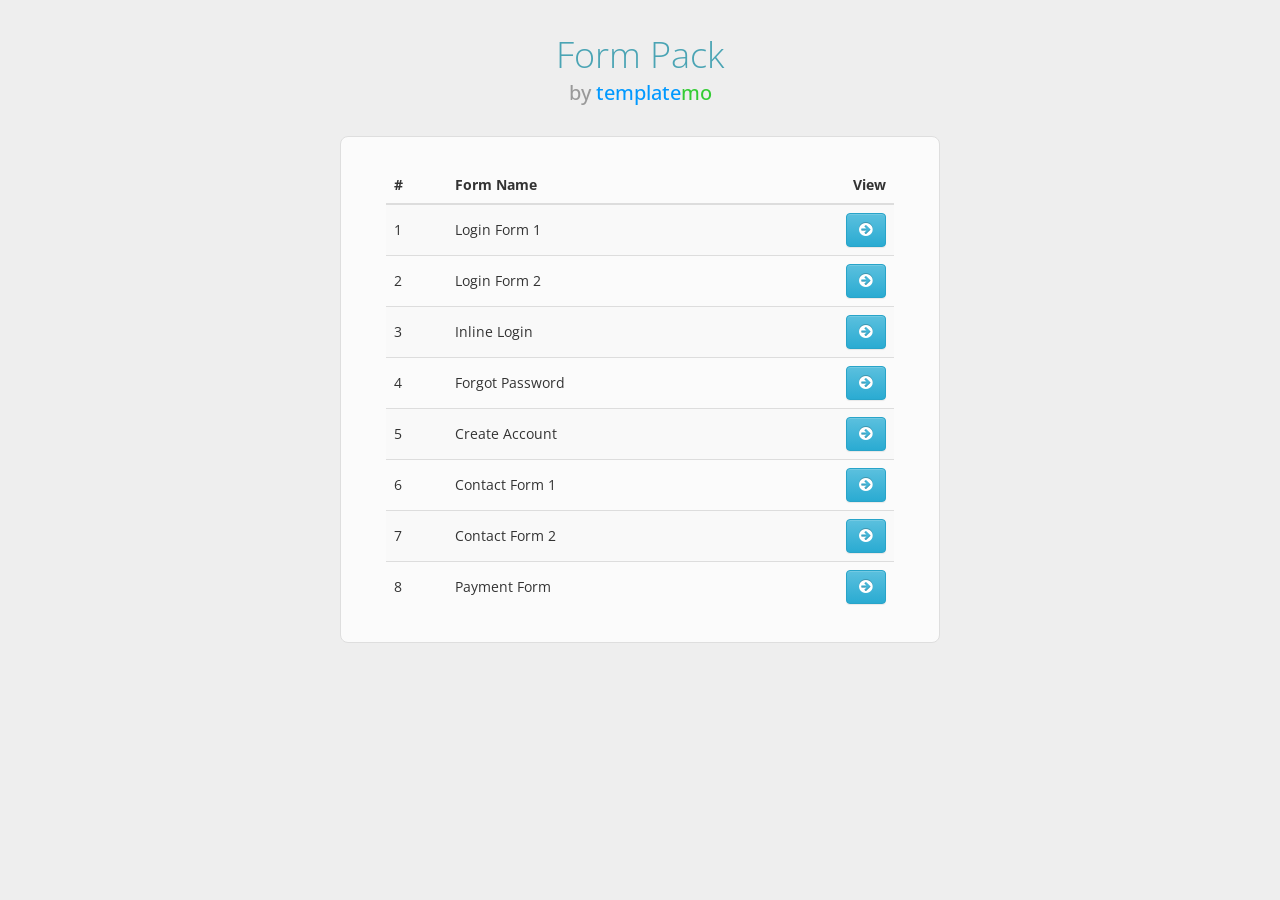
<file: admin/index.html>
<!DOCTYPE html>
<head>
	<!-- templatemo 418 form pack -->
    <!-- 
    Form Pack
    http://www.templatemo.com/preview/templatemo_418_form_pack 
    -->
	<title>Form Pack by templatemo</title>
	<meta name="keywords" content="" />
	<meta name="description" content="" />
	<meta charset="UTF-8">
	<meta name="viewport" content="width=device-width, initial-scale=1.0">
	<link href="http://fonts.googleapis.com/css?family=Open+Sans:300,400,700" rel="stylesheet" type="text/css">
	<link href="css/bootstrap.min.css" rel="stylesheet" type="text/css">
	<link href="css/bootstrap-theme.min.css" rel="stylesheet" type="text/css">
	<link href="css/font-awesome.min.css" rel="stylesheet" type="text/css">
	<link href="css/templatemo_style.css" rel="stylesheet" type="text/css">	
</head>
<body class="templatemo-bg-gray">
	<h1>Form Pack</h1>
    <h2><span class="gray">by</span> template<span class="green">mo</span></h2>
	<div class="container center-block templatemo-form-list-container templatemo-container">
		<div class="col-md-12">		
		<table class="table table-striped table-hover">
	      <thead>
	        <tr>
	          <th>#</th>
	          <th>Form Name</th>
	          <th class="text-right">View</th>
	        </tr>
	      </thead>
	      <tbody>
	        <tr>
	          <td>1</td>
	          <td>Login Form 1</td>
	          <td class="text-right"><a href="login-1.html" class="btn btn-info"><i class="fa fa-arrow-circle-right"></i></a></td>
	        </tr>
	        <tr>
	          <td>2</td>
	          <td>Login Form 2</td>
	          <td class="text-right"><a href="login-2.html" class="btn btn-info"><i class="fa fa-arrow-circle-right"></i></a></td>
	        </tr>
	        <tr>
	          <td>3</td>
	          <td>Inline Login</td>
	          <td class="text-right"><a href="inline-login.html" class="btn btn-info"><i class="fa fa-arrow-circle-right"></i></a></td>
	        </tr>
	        <tr>
	          <td>4</td>
	          <td>Forgot Password</td>
	          <td class="text-right"><a href="forgot-password.html" class="btn btn-info"><i class="fa fa-arrow-circle-right"></i></a></td>
	        </tr>
	        <tr>
	          <td>5</td>
	          <td>Create Account</td>
	          <td class="text-right"><a href="create-account.html" class="btn btn-info"><i class="fa fa-arrow-circle-right"></i></a></td>
	        </tr>
	        <tr>
	          <td>6</td>
	          <td>Contact Form 1</td>
	          <td class="text-right"><a href="contact-form-1.html" class="btn btn-info"><i class="fa fa-arrow-circle-right"></i></a></td>
	        </tr>
	        <tr>
	          <td>7</td>
	          <td>Contact Form 2</td>
	          <td class="text-right"><a href="contact-form-2.html" class="btn btn-info"><i class="fa fa-arrow-circle-right"></i></a></td>
	        </tr>
	        <tr>
	          <td>8</td>
	          <td>Payment Form</td>
	          <td class="text-right"><a href="payment-form.html" class="btn btn-info"><i class="fa fa-arrow-circle-right"></i></a></td>
	        </tr>
	      </tbody>
	    </table>
		</div>
	</div>
</body>
</html>
</file>
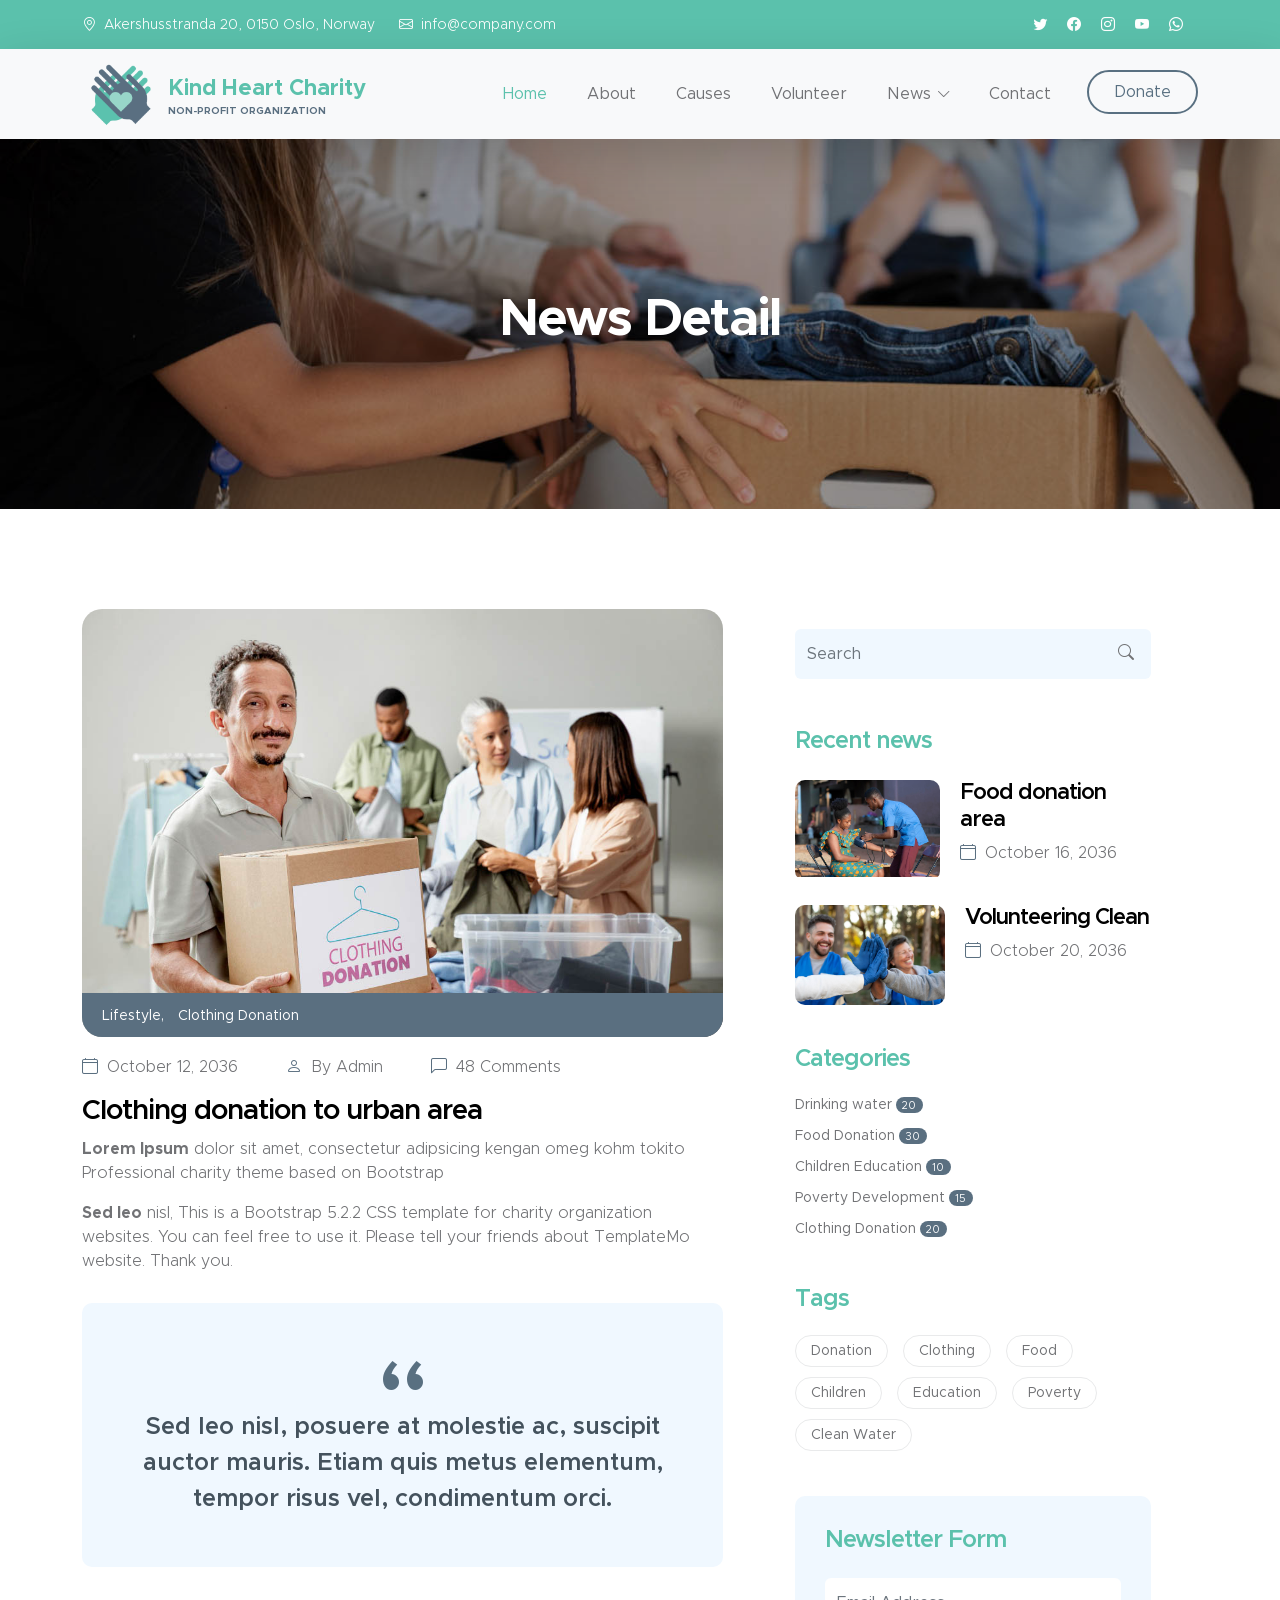
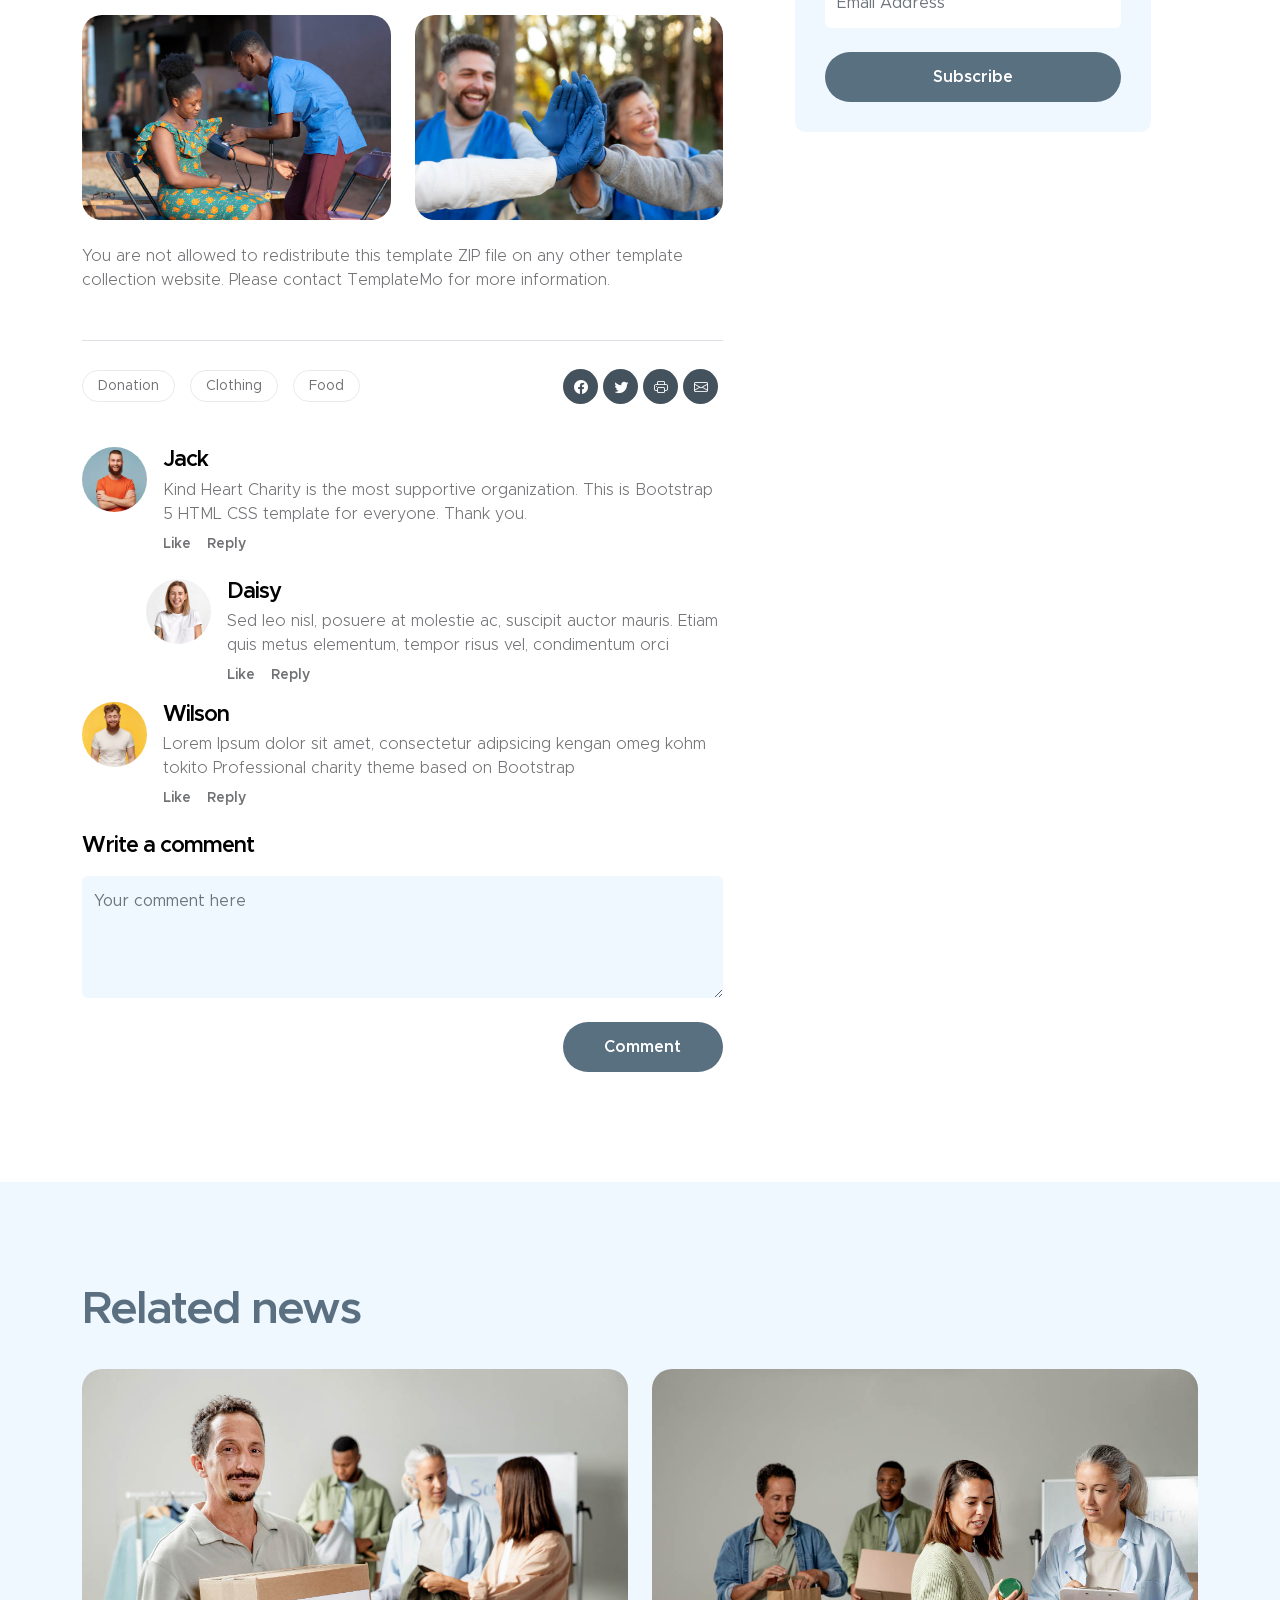
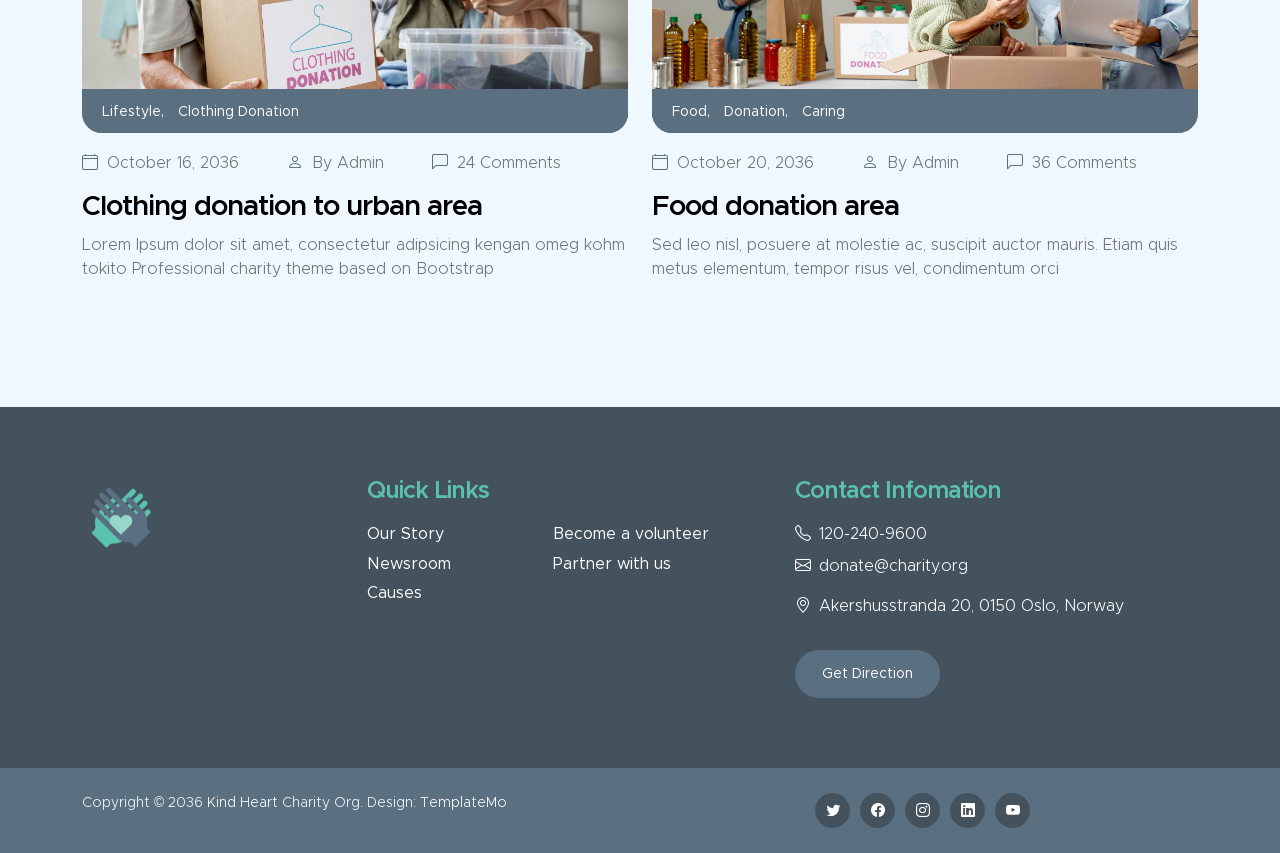
<file: news-detail.html>
<!doctype html>
<html lang="en">
    <head>
        <meta charset="utf-8">
        <meta name="viewport" content="width=device-width, initial-scale=1">

        <meta name="description" content="">
        <meta name="author" content="">

        <title>Kind Heart Charity - News Detail</title>

        <!-- CSS FILES -->        
        <link href="css/bootstrap.min.css" rel="stylesheet">

        <link href="css/bootstrap-icons.css" rel="stylesheet">

        <link href="css/templatemo-kind-heart-charity.css" rel="stylesheet">
<!--

TemplateMo 581 Kind Heart Charity

https://templatemo.com/tm-581-kind-heart-charity

-->
    </head>
    
    <body>

        <header class="site-header">
            <div class="container">
                <div class="row">
                    
                    <div class="col-lg-8 col-12 d-flex flex-wrap">
                        <p class="d-flex me-4 mb-0">
                            <i class="bi-geo-alt me-2"></i>
                            Akershusstranda 20, 0150 Oslo, Norway
                        </p>

                        <p class="d-flex mb-0">
                            <i class="bi-envelope me-2"></i>

                            <a href="mailto:info@company.com">
                                info@company.com
                            </a>
                        </p>
                    </div>

                    <div class="col-lg-3 col-12 ms-auto d-lg-block d-none">
                        <ul class="social-icon">
                            <li class="social-icon-item">
                                <a href="#" class="social-icon-link bi-twitter"></a>
                            </li>

                            <li class="social-icon-item">
                                <a href="#" class="social-icon-link bi-facebook"></a>
                            </li>

                            <li class="social-icon-item">
                                <a href="#" class="social-icon-link bi-instagram"></a>
                            </li>

                            <li class="social-icon-item">
                                <a href="#" class="social-icon-link bi-youtube"></a>
                            </li>

                            <li class="social-icon-item">
                                <a href="#" class="social-icon-link bi-whatsapp"></a>
                            </li>
                        </ul>
                    </div>

                </div>
            </div>
        </header>

        <nav class="navbar navbar-expand-lg bg-light shadow-lg">
            <div class="container">
                <a class="navbar-brand" href="index.html">
                    <img src="images/logo.png" class="logo img-fluid" alt="">
                    <span>
                        Kind Heart Charity
                        <small>Non-profit Organization</small>
                    </span>
                </a>

                <button class="navbar-toggler" type="button" data-bs-toggle="collapse" data-bs-target="#navbarNav" aria-controls="navbarNav" aria-expanded="false" aria-label="Toggle navigation">
                    <span class="navbar-toggler-icon"></span>
                </button>

                <div class="collapse navbar-collapse" id="navbarNav">
                    <ul class="navbar-nav ms-auto">
                        <li class="nav-item">
                            <a class="nav-link click-scroll" href="index.html#section_1">Home</a>
                        </li>

                        <li class="nav-item">
                            <a class="nav-link smoothscroll" href="index.html#section_2">About</a>
                        </li>

                        <li class="nav-item">
                            <a class="nav-link click-scroll" href="index.html#section_3">Causes</a>
                        </li>

                        <li class="nav-item">
                            <a class="nav-link click-scroll" href="index.html#section_4">Volunteer</a>
                        </li>

                        <li class="nav-item dropdown">
                            <a class="nav-link click-scroll dropdown-toggle" href="index.html#section_5" id="navbarLightDropdownMenuLink" role="button" data-bs-toggle="dropdown" aria-expanded="false">News</a>

                            <ul class="dropdown-menu dropdown-menu-light" aria-labelledby="navbarLightDropdownMenuLink">
                                <li><a class="dropdown-item" href="news.html">News Listing</a></li>

                                <li><a class="dropdown-item active" href="news-detail.html">News Detail</a></li>
                            </ul>
                        </li>

                        <li class="nav-item">
                            <a class="nav-link click-scroll" href="index.html#section_6">Contact</a>
                        </li>

                        <li class="nav-item ms-3">
                            <a class="nav-link custom-btn custom-border-btn btn" href="donate.html">Donate</a>
                        </li>
                    </ul>
                </div>
            </div>
        </nav>

        <main>

            <section class="news-detail-header-section text-center">
                <div class="section-overlay"></div>

                <div class="container">
                    <div class="row">

                        <div class="col-lg-12 col-12">
                            <h1 class="text-white">News Detail</h1>
                        </div>

                    </div>
                </div>
            </section>

            <section class="news-section section-padding">
                <div class="container">
                    <div class="row">

                        <div class="col-lg-7 col-12">
                            <div class="news-block">
                                <div class="news-block-top">
                                    <img src="images/news/medium-shot-volunteers-with-clothing-donations.jpg" class="news-image img-fluid" alt="">

                                    <div class="news-category-block">
                                        <a href="#" class="category-block-link">
                                            Lifestyle,
                                        </a>

                                        <a href="#" class="category-block-link">
                                            Clothing Donation
                                        </a>
                                    </div>
                                </div>

                                <div class="news-block-info">
                                    <div class="d-flex mt-2">
                                    <div class="news-block-date">
                                        <p>
                                            <i class="bi-calendar4 custom-icon me-1"></i>
                                            October 12, 2036
                                        </p>
                                    </div>

                                    <div class="news-block-author mx-5">
                                        <p>
                                            <i class="bi-person custom-icon me-1"></i>
                                            By Admin
                                        </p>
                                    </div>

                                    <div class="news-block-comment">
                                        <p>
                                            <i class="bi-chat-left custom-icon me-1"></i>
                                            48 Comments
                                        </p>
                                    </div>
                                </div>

                                <div class="news-block-title mb-2">
                                    <h4>Clothing donation to urban area</h4>
                                </div>

                                    <div class="news-block-body">
                                        <p><strong>Lorem Ipsum</strong> dolor sit amet, consectetur adipsicing kengan omeg kohm tokito Professional charity theme based on Bootstrap</p>

                                        <p><strong>Sed leo</strong> nisl, This is a Bootstrap 5.2.2 CSS template for charity organization websites. You can feel free to use it. Please tell your friends about TemplateMo website. Thank you.</p>

                                        <blockquote>Sed leo nisl, posuere at molestie ac, suscipit auctor mauris. Etiam quis metus elementum, tempor risus vel, condimentum orci.</blockquote>
                                    </div>

                                    <div class="row mt-5 mb-4">
                                        <div class="col-lg-6 col-12 mb-4 mb-lg-0">
                                            <img src="images/news/africa-humanitarian-aid-doctor.jpg" class="news-detail-image img-fluid" alt="">
                                        </div>

                                        <div class="col-lg-6 col-12">
                                            <img src="images/news/close-up-happy-people-working-together.jpg" class="news-detail-image img-fluid" alt="">
                                        </div>
                                    </div>

                                    <p>You are not allowed to redistribute this template ZIP file on any other template collection website. Please <a href="https://templatemo.com/contact" target="_blank">contact TemplateMo</a> for more information.</p>

                                    <div class="social-share border-top mt-5 py-4 d-flex flex-wrap align-items-center">
                                        <div class="tags-block me-auto">
                                            <a href="#" class="tags-block-link">
                                                Donation
                                            </a>

                                            <a href="#" class="tags-block-link">
                                                Clothing
                                            </a>

                                            <a href="#" class="tags-block-link">
                                                Food
                                            </a>
                                        </div>

                                        <div class="d-flex">
                                            <a href="#" class="social-icon-link bi-facebook"></a>

                                            <a href="#" class="social-icon-link bi-twitter"></a>

                                            <a href="#" class="social-icon-link bi-printer"></a>

                                            <a href="#" class="social-icon-link bi-envelope"></a>
                                        </div>
                                    </div>

                                    <div class="author-comment d-flex mt-3 mb-4">
                                        <img src="images/avatar/studio-portrait-emotional-happy-funny.jpg" class="img-fluid avatar-image" alt="">

                                        <div class="author-comment-info ms-3">
                                            <h6 class="mb-1">Jack</h6>

                                            <p class="mb-0">Kind Heart Charity is the most supportive organization. This is Bootstrap 5 HTML CSS template for everyone. Thank you.</p>

                                            <div class="d-flex mt-2">
                                                <a href="#" class="author-comment-link me-3">Like</a>

                                                <a href="#" class="author-comment-link">Reply</a>
                                            </div>
                                        </div>
                                    </div>

                                    <div class="author-comment d-flex ms-5 ps-3">
                                        <img src="images/avatar/pretty-blonde-woman-wearing-white-t-shirt.jpg" class="img-fluid avatar-image" alt="">

                                        <div class="author-comment-info ms-3">
                                            <h6 class="mb-1">Daisy</h6>

                                            <p class="mb-0">Sed leo nisl, posuere at molestie ac, suscipit auctor mauris. Etiam quis metus elementum, tempor risus vel, condimentum orci</p>

                                            <div class="d-flex mt-2">
                                                <a href="#" class="author-comment-link me-3">Like</a>

                                                <a href="#" class="author-comment-link">Reply</a>
                                            </div>
                                        </div>
                                    </div>

                                    <div class="author-comment d-flex mt-3 mb-4">
                                        <img src="images/avatar/portrait-young-redhead-bearded-male.jpg" class="img-fluid avatar-image" alt="">

                                        <div class="author-comment-info ms-3">
                                            <h6 class="mb-1">Wilson</h6>

                                            <p class="mb-0">Lorem Ipsum dolor sit amet, consectetur adipsicing kengan omeg kohm tokito Professional charity theme based on Bootstrap</p>

                                            <div class="d-flex mt-2">
                                                <a href="#" class="author-comment-link me-3">Like</a>

                                                <a href="#" class="author-comment-link">Reply</a>
                                            </div>
                                        </div>
                                    </div>

                                    <form class="custom-form comment-form mt-4" action="#" method="post" role="form">
                                        <h6 class="mb-3">Write a comment</h6>

                                        <textarea name="comment-message" rows="4" class="form-control" id="comment-message" placeholder="Your comment here"></textarea>

                                        <div class="col-lg-3 col-md-4 col-6 ms-auto">
                                            <button type="submit" class="form-control">Comment</button>
                                        </div>
                                    </form>
                                </div>
                            </div>
                        </div>

                        <div class="col-lg-4 col-12 mx-auto mt-4 mt-lg-0">
                            <form class="custom-form search-form" action="#" method="post" role="form">
                                <input class="form-control" type="search" placeholder="Search" aria-label="Search">

                                <button type="submit" class="form-control">
                                    <i class="bi-search"></i>
                                </button>
                            </form>

                            <h5 class="mt-5 mb-3">Recent news</h5>

                            <div class="news-block news-block-two-col d-flex mt-4">
                                <div class="news-block-two-col-image-wrap">
                                    <a href="news-detail.html">
                                        <img src="images/news/africa-humanitarian-aid-doctor.jpg" class="news-image img-fluid" alt="">
                                    </a>
                                </div>

                                <div class="news-block-two-col-info">
                                    <div class="news-block-title mb-2">
                                        <h6><a href="news-detail.html" class="news-block-title-link">Food donation area</a></h6>
                                    </div>

                                    <div class="news-block-date">
                                        <p>
                                            <i class="bi-calendar4 custom-icon me-1"></i>
                                            October 16, 2036
                                        </p>
                                    </div>
                                </div>
                            </div>

                            <div class="news-block news-block-two-col d-flex mt-4">
                                <div class="news-block-two-col-image-wrap">
                                    <a href="news-detail.html">
                                        <img src="images/news/close-up-happy-people-working-together.jpg" class="news-image img-fluid" alt="">
                                    </a>
                                </div>

                                <div class="news-block-two-col-info">
                                    <div class="news-block-title mb-2">
                                        <h6><a href="news-detail.html" class="news-block-title-link">Volunteering Clean</a></h6>
                                    </div>

                                    <div class="news-block-date">
                                        <p>
                                            <i class="bi-calendar4 custom-icon me-1"></i>
                                            October 20, 2036
                                        </p>
                                    </div>
                                </div>
                            </div>

                            <div class="category-block d-flex flex-column">
                                <h5 class="mb-3">Categories</h5>

                                <a href="#" class="category-block-link">
                                    Drinking water
                                    <span class="badge">20</span>
                                </a>

                                <a href="#" class="category-block-link">
                                    Food Donation
                                    <span class="badge">30</span>
                                </a>

                                <a href="#" class="category-block-link">
                                    Children Education
                                    <span class="badge">10</span>
                                </a>

                                <a href="#" class="category-block-link">
                                    Poverty Development
                                    <span class="badge">15</span>
                                </a>

                                <a href="#" class="category-block-link">
                                    Clothing Donation
                                    <span class="badge">20</span>
                                </a>
                            </div>

                            <div class="tags-block">
                                <h5 class="mb-3">Tags</h5>

                                <a href="#" class="tags-block-link">
                                    Donation
                                </a>

                                <a href="#" class="tags-block-link">
                                    Clothing
                                </a>

                                <a href="#" class="tags-block-link">
                                    Food
                                </a>

                                <a href="#" class="tags-block-link">
                                    Children
                                </a>

                                <a href="#" class="tags-block-link">
                                    Education
                                </a>

                                <a href="#" class="tags-block-link">
                                    Poverty
                                </a>

                                <a href="#" class="tags-block-link">
                                    Clean Water
                                </a>
                            </div>

                            <form class="custom-form subscribe-form" action="#" method="post" role="form">
                                <h5 class="mb-4">Newsletter Form</h5>

                                <input type="email" name="subscribe-email" id="subscribe-email" pattern="[^ @]*@[^ @]*" class="form-control" placeholder="Email Address" required>

                                <div class="col-lg-12 col-12">
                                    <button type="submit" class="form-control">Subscribe</button>
                                </div>
                            </form>
                        </div>

                    </div>
                </div>
            </section>

            <section class="news-section section-padding section-bg">
                <div class="container">
                    <div class="row">

                        <div class="col-lg-12 col-12 mb-4">
                            <h2>Related news</h2>
                        </div>

                        <div class="col-lg-6 col-12">
                            <div class="news-block">
                                <div class="news-block-top">
                                    <a href="news-detail.html">
                                        <img src="images/news/medium-shot-volunteers-with-clothing-donations.jpg" class="news-image img-fluid" alt="">
                                    </a>

                                    <div class="news-category-block">
                                        <a href="#" class="category-block-link">
                                            Lifestyle,
                                        </a>

                                        <a href="#" class="category-block-link">
                                            Clothing Donation
                                        </a>
                                    </div>
                                </div>

                                <div class="news-block-info">
                                    <div class="d-flex mt-2">
                                        <div class="news-block-date">
                                            <p>
                                                <i class="bi-calendar4 custom-icon me-1"></i>
                                                October 16, 2036
                                            </p>
                                        </div>

                                        <div class="news-block-author mx-5">
                                            <p>
                                                <i class="bi-person custom-icon me-1"></i>
                                                By Admin
                                            </p>
                                        </div>

                                        <div class="news-block-comment">
                                            <p>
                                                <i class="bi-chat-left custom-icon me-1"></i>
                                                24 Comments
                                            </p>
                                        </div>
                                    </div>

                                    <div class="news-block-title mb-2">
                                        <h4><a href="news-detail.html" class="news-block-title-link">Clothing donation to urban area</a></h4>
                                    </div>

                                    <div class="news-block-body">
                                        <p>Lorem Ipsum dolor sit amet, consectetur adipsicing kengan omeg kohm tokito Professional charity theme based on Bootstrap</p>
                                    </div>
                                </div>
                            </div>
                        </div>

                        <div class="col-lg-6 col-12">
                            <div class="news-block">
                                <div class="news-block-top">
                                    <a href="news-detail.html">
                                        <img src="images/news/medium-shot-people-collecting-foodstuff.jpg" class="news-image img-fluid" alt="">
                                    </a>

                                    <div class="news-category-block">
                                        <a href="#" class="category-block-link">
                                            Food,
                                        </a>

                                        <a href="#" class="category-block-link">
                                            Donation,
                                        </a>

                                        <a href="#" class="category-block-link">
                                            Caring
                                        </a>
                                    </div>
                                </div>

                                <div class="news-block-info">
                                    <div class="d-flex mt-2">
                                        <div class="news-block-date">
                                            <p>
                                                <i class="bi-calendar4 custom-icon me-1"></i>
                                                October 20, 2036
                                            </p>
                                        </div>

                                        <div class="news-block-author mx-5">
                                            <p>
                                                <i class="bi-person custom-icon me-1"></i>
                                                By Admin
                                            </p>
                                        </div>

                                        <div class="news-block-comment">
                                            <p>
                                                <i class="bi-chat-left custom-icon me-1"></i>
                                                36 Comments
                                            </p>
                                        </div>
                                    </div>

                                    <div class="news-block-title mb-2">
                                        <h4><a href="news-detail.html" class="news-block-title-link">Food donation area</a></h4>
                                    </div>

                                    <div class="news-block-body">
                                        <p>Sed leo nisl, posuere at molestie ac, suscipit auctor mauris. Etiam quis metus elementum, tempor risus vel, condimentum orci</p>
                                    </div>
                                </div>
                            </div>
                        </div>

                    </div>
                </div>
            </section>
        </main>

        <footer class="site-footer">
            <div class="container">
                <div class="row">
                    <div class="col-lg-3 col-12 mb-4">
                        <img src="images/logo.png" class="logo img-fluid" alt="">
                    </div>

                    <div class="col-lg-4 col-md-6 col-12 mb-4">
                        <h5 class="site-footer-title mb-3">Quick Links</h5>

                        <ul class="footer-menu">
                            <li class="footer-menu-item"><a href="#" class="footer-menu-link">Our Story</a></li>

                            <li class="footer-menu-item"><a href="#" class="footer-menu-link">Newsroom</a></li>

                            <li class="footer-menu-item"><a href="#" class="footer-menu-link">Causes</a></li>

                            <li class="footer-menu-item"><a href="#" class="footer-menu-link">Become a volunteer</a></li>

                            <li class="footer-menu-item"><a href="#" class="footer-menu-link">Partner with us</a></li>
                        </ul>
                    </div>

                    <div class="col-lg-4 col-md-6 col-12 mx-auto">
                        <h5 class="site-footer-title mb-3">Contact Infomation</h5>

                        <p class="text-white d-flex mb-2">
                            <i class="bi-telephone me-2"></i>

                            <a href="tel: 120-240-9600" class="site-footer-link">
                                120-240-9600
                            </a>
                        </p>

                        <p class="text-white d-flex">
                            <i class="bi-envelope me-2"></i>

                            <a href="mailto:info@yourgmail.com" class="site-footer-link">
                                donate@charity.org
                            </a>
                        </p>

                        <p class="text-white d-flex mt-3">
                            <i class="bi-geo-alt me-2"></i>
                            Akershusstranda 20, 0150 Oslo, Norway
                        </p>

                        <a href="#" class="custom-btn btn mt-3">Get Direction</a>
                    </div>
                </div>
            </div>

            <div class="site-footer-bottom">
                <div class="container">
                    <div class="row">

                        <div class="col-lg-6 col-md-7 col-12">
                            <p class="copyright-text mb-0">Copyright © 2036 <a href="#">Kind Heart</a> Charity Org.
                        	Design: <a href="https://templatemo.com" target="_blank">TemplateMo</a></p>
                        </div>
                        
                        <div class="col-lg-6 col-md-5 col-12 d-flex justify-content-center align-items-center mx-auto">
                            <ul class="social-icon">
                                <li class="social-icon-item">
                                    <a href="#" class="social-icon-link bi-twitter"></a>
                                </li>

                                <li class="social-icon-item">
                                    <a href="#" class="social-icon-link bi-facebook"></a>
                                </li>

                                <li class="social-icon-item">
                                    <a href="#" class="social-icon-link bi-instagram"></a>
                                </li>

                                <li class="social-icon-item">
                                    <a href="#" class="social-icon-link bi-linkedin"></a>
                                </li>

                                <li class="social-icon-item">
                                    <a href="https://youtube.com/templatemo" class="social-icon-link bi-youtube"></a>
                                </li>
                            </ul>
                        </div>
                        
                    </div>
                </div>
            </div>
        </footer>

        <!-- JAVASCRIPT FILES -->
        <script src="js/jquery.min.js"></script>
        <script src="js/bootstrap.min.js"></script>
        <script src="js/jquery.sticky.js"></script>
        <script src="js/click-scroll.js"></script>
        <script src="js/counter.js"></script>
        <script src="js/custom.js"></script>

    </body>
</html>
</file>
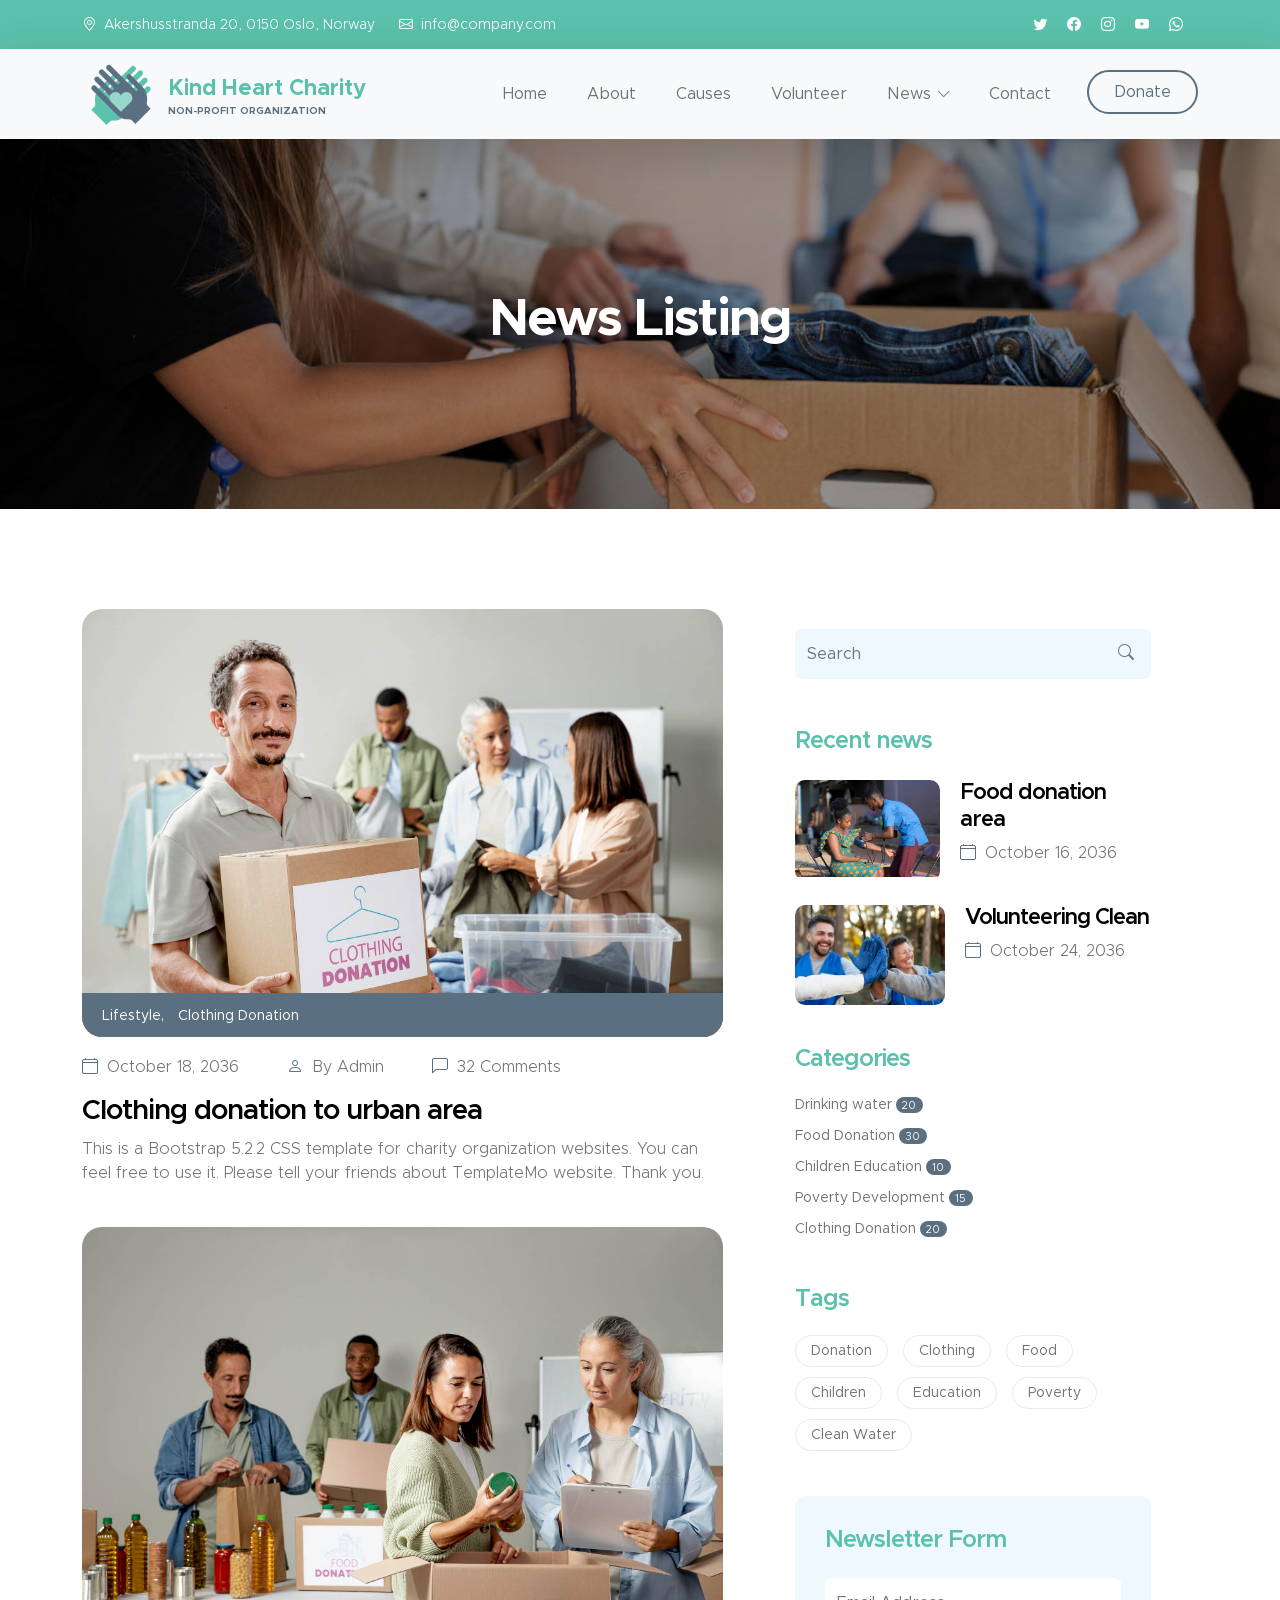
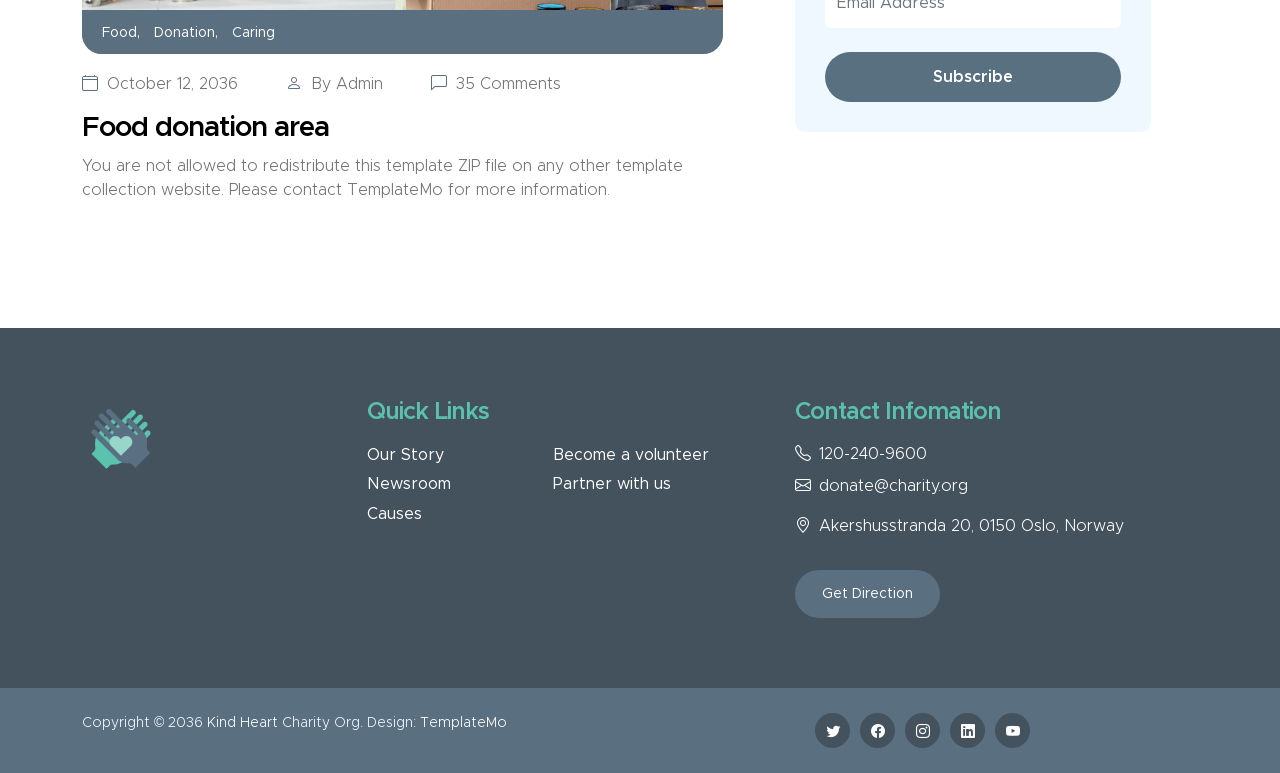
<file: news.html>
<!doctype html>
<html lang="en">
    <head>
        <meta charset="utf-8">
        <meta name="viewport" content="width=device-width, initial-scale=1">

        <meta name="description" content="">
        <meta name="author" content="">

        <title>Kind Heart Charity - News Listing</title>

        <!-- CSS FILES -->        
        <link href="css/bootstrap.min.css" rel="stylesheet">

        <link href="css/bootstrap-icons.css" rel="stylesheet">

        <link href="css/templatemo-kind-heart-charity.css" rel="stylesheet">
<!--

TemplateMo 581 Kind Heart Charity

https://templatemo.com/tm-581-kind-heart-charity

-->
    </head>
    
    <body>

        <header class="site-header">
            <div class="container">
                <div class="row">
                    
                    <div class="col-lg-8 col-12 d-flex flex-wrap">
                        <p class="d-flex me-4 mb-0">
                            <i class="bi-geo-alt me-2"></i>
                            Akershusstranda 20, 0150 Oslo, Norway
                        </p>

                        <p class="d-flex mb-0">
                            <i class="bi-envelope me-2"></i>

                            <a href="mailto:info@company.com">
                                info@company.com
                            </a>
                        </p>
                    </div>

                    <div class="col-lg-3 col-12 ms-auto d-lg-block d-none">
                        <ul class="social-icon">
                            <li class="social-icon-item">
                                <a href="#" class="social-icon-link bi-twitter"></a>
                            </li>

                            <li class="social-icon-item">
                                <a href="#" class="social-icon-link bi-facebook"></a>
                            </li>

                            <li class="social-icon-item">
                                <a href="#" class="social-icon-link bi-instagram"></a>
                            </li>

                            <li class="social-icon-item">
                                <a href="#" class="social-icon-link bi-youtube"></a>
                            </li>

                            <li class="social-icon-item">
                                <a href="#" class="social-icon-link bi-whatsapp"></a>
                            </li>
                        </ul>
                    </div>

                </div>
            </div>
        </header>

        <nav class="navbar navbar-expand-lg bg-light shadow-lg">
            <div class="container">
                <a class="navbar-brand" href="index.html">
                    <img src="images/logo.png" class="logo img-fluid" alt="">
                    <span>
                        Kind Heart Charity
                        <small>Non-profit Organization</small>
                    </span>
                </a>

                <button class="navbar-toggler" type="button" data-bs-toggle="collapse" data-bs-target="#navbarNav" aria-controls="navbarNav" aria-expanded="false" aria-label="Toggle navigation">
                    <span class="navbar-toggler-icon"></span>
                </button>

                <div class="collapse navbar-collapse" id="navbarNav">
                    <ul class="navbar-nav ms-auto">
                        <li class="nav-item">
                            <a class="nav-link smoothscroll" href="index.html#section_1">Home</a>
                        </li>

                        <li class="nav-item">
                            <a class="nav-link smoothscroll" href="index.html#section_2">About</a>
                        </li>

                        <li class="nav-item">
                            <a class="nav-link smoothscroll" href="index.html#section_3">Causes</a>
                        </li>

                        <li class="nav-item">
                            <a class="nav-link smoothscroll" href="index.html#section_4">Volunteer</a>
                        </li>

                        <li class="nav-item dropdown">
                            <a class="nav-link click-scroll dropdown-toggle" href="index.html#section_5" id="navbarLightDropdownMenuLink" role="button" data-bs-toggle="dropdown" aria-expanded="false">News</a>

                            <ul class="dropdown-menu dropdown-menu-light" aria-labelledby="navbarLightDropdownMenuLink">
                                <li><a class="dropdown-item active" href="news.html">News Listing</a></li>

                                <li><a class="dropdown-item" href="news-detail.html">News Detail</a></li>
                            </ul>
                        </li>

                        <li class="nav-item">
                            <a class="nav-link smoothscroll" href="index.html#section_6">Contact</a>
                        </li>

                        <li class="nav-item ms-3">
                            <a class="nav-link custom-btn custom-border-btn btn" href="donate.html">Donate</a>
                        </li>
                    </ul>
                </div>
            </div>
        </nav>

        <main>

            <section class="news-detail-header-section text-center">
                <div class="section-overlay"></div>

                <div class="container">
                    <div class="row">

                        <div class="col-lg-12 col-12">
                            <h1 class="text-white">News Listing</h1>
                        </div>

                    </div>
                </div>
            </section>

            <section class="news-section section-padding">
                <div class="container">
                    <div class="row">

                        <div class="col-lg-7 col-12">
                            <div class="news-block">
                                <div class="news-block-top">
                                    <a href="news-detail.html">
                                        <img src="images/news/medium-shot-volunteers-with-clothing-donations.jpg" class="news-image img-fluid" alt="">
                                    </a>

                                    <div class="news-category-block">
                                        <a href="#" class="category-block-link">
                                            Lifestyle,
                                        </a>

                                        <a href="#" class="category-block-link">
                                            Clothing Donation
                                        </a>
                                    </div>
                                </div>

                                <div class="news-block-info">
                                    <div class="d-flex mt-2">
                                        <div class="news-block-date">
                                            <p>
                                                <i class="bi-calendar4 custom-icon me-1"></i>
                                                October 18, 2036
                                            </p>
                                        </div>

                                        <div class="news-block-author mx-5">
                                            <p>
                                                <i class="bi-person custom-icon me-1"></i>
                                                By Admin
                                            </p>
                                        </div>

                                        <div class="news-block-comment">
                                            <p>
                                                <i class="bi-chat-left custom-icon me-1"></i>
                                                32 Comments
                                            </p>
                                        </div>
                                    </div>

                                    <div class="news-block-title mb-2">
                                        <h4><a href="news-detail.html" class="news-block-title-link">Clothing donation to urban area</a></h4>
                                    </div>

                                    <div class="news-block-body">
                                        <p>This is a Bootstrap 5.2.2 CSS template for charity organization websites. You can feel free to use it. Please tell your friends about TemplateMo website. Thank you.</p>
                                    </div>
                                </div>
                            </div>

                            <div class="news-block mt-3">
                                <div class="news-block-top">
                                    <a href="news-detail.html">
                                        <img src="images/news/medium-shot-people-collecting-foodstuff.jpg" class="news-image img-fluid" alt="">
                                    </a>

                                    <div class="news-category-block">
                                        <a href="#" class="category-block-link">
                                            Food,
                                        </a>

                                        <a href="#" class="category-block-link">
                                            Donation,
                                        </a>

                                        <a href="#" class="category-block-link">
                                            Caring
                                        </a>
                                    </div>
                                </div>

                                <div class="news-block-info">
                                    <div class="d-flex mt-2">
                                        <div class="news-block-date">
                                            <p>
                                                <i class="bi-calendar4 custom-icon me-1"></i>
                                                October 12, 2036
                                            </p>
                                        </div>

                                        <div class="news-block-author mx-5">
                                            <p>
                                                <i class="bi-person custom-icon me-1"></i>
                                                By Admin
                                            </p>
                                        </div>

                                        <div class="news-block-comment">
                                            <p>
                                                <i class="bi-chat-left custom-icon me-1"></i>
                                                35 Comments
                                            </p>
                                        </div>
                                    </div>

                                    <div class="news-block-title mb-2">
                                        <h4><a href="news-detail.html" class="news-block-title-link">Food donation area</a></h4>
                                    </div>

                                    <div class="news-block-body">
                                        <p>You are not allowed to redistribute this template ZIP file on any other template collection website. Please <a href="https://templatemo.com/contact" target="_blank">contact TemplateMo</a> for more information.</p>
                                    </div>
                                </div>
                            </div>
                        </div>

                        <div class="col-lg-4 col-12 mx-auto mt-4 mt-lg-0">
                            <form class="custom-form search-form" action="#" method="post" role="form">
                                <input class="form-control" type="search" placeholder="Search" aria-label="Search">

                                <button type="submit" class="form-control">
                                    <i class="bi-search"></i>
                                </button>
                            </form>

                            <h5 class="mt-5 mb-3">Recent news</h5>

                            <div class="news-block news-block-two-col d-flex mt-4">
                                <div class="news-block-two-col-image-wrap">
                                    <a href="news-detail.html">
                                        <img src="images/news/africa-humanitarian-aid-doctor.jpg" class="news-image img-fluid" alt="">
                                    </a>
                                </div>

                                <div class="news-block-two-col-info">
                                    <div class="news-block-title mb-2">
                                        <h6><a href="news-detail.html" class="news-block-title-link">Food donation area</a></h6>
                                    </div>

                                    <div class="news-block-date">
                                        <p>
                                            <i class="bi-calendar4 custom-icon me-1"></i>
                                            October 16, 2036
                                        </p>
                                    </div>
                                </div>
                            </div>

                            <div class="news-block news-block-two-col d-flex mt-4">
                                <div class="news-block-two-col-image-wrap">
                                    <a href="news-detail.html">
                                        <img src="images/news/close-up-happy-people-working-together.jpg" class="news-image img-fluid" alt="">
                                    </a>
                                </div>

                                <div class="news-block-two-col-info">
                                    <div class="news-block-title mb-2">
                                        <h6><a href="news-detail.html" class="news-block-title-link">Volunteering Clean</a></h6>
                                    </div>

                                    <div class="news-block-date">
                                        <p>
                                            <i class="bi-calendar4 custom-icon me-1"></i>
                                            October 24, 2036
                                        </p>
                                    </div>
                                </div>
                            </div>

                            <div class="category-block d-flex flex-column">
                                <h5 class="mb-3">Categories</h5>

                                <a href="#" class="category-block-link">
                                    Drinking water
                                    <span class="badge">20</span>
                                </a>

                                <a href="#" class="category-block-link">
                                    Food Donation
                                    <span class="badge">30</span>
                                </a>

                                <a href="#" class="category-block-link">
                                    Children Education
                                    <span class="badge">10</span>
                                </a>

                                <a href="#" class="category-block-link">
                                    Poverty Development
                                    <span class="badge">15</span>
                                </a>

                                <a href="#" class="category-block-link">
                                    Clothing Donation
                                    <span class="badge">20</span>
                                </a>
                            </div>

                            <div class="tags-block">
                                <h5 class="mb-3">Tags</h5>

                                <a href="#" class="tags-block-link">
                                    Donation
                                </a>

                                <a href="#" class="tags-block-link">
                                    Clothing
                                </a>

                                <a href="#" class="tags-block-link">
                                    Food
                                </a>

                                <a href="#" class="tags-block-link">
                                    Children
                                </a>

                                <a href="#" class="tags-block-link">
                                    Education
                                </a>

                                <a href="#" class="tags-block-link">
                                    Poverty
                                </a>

                                <a href="#" class="tags-block-link">
                                    Clean Water
                                </a>
                            </div>

                            <form class="custom-form subscribe-form" action="#" method="post" role="form">
                                <h5 class="mb-4">Newsletter Form</h5>

                                <input type="email" name="subscribe-email" id="subscribe-email" pattern="[^ @]*@[^ @]*" class="form-control" placeholder="Email Address" required>

                                <div class="col-lg-12 col-12">
                                    <button type="submit" class="form-control">Subscribe</button>
                                </div>
                            </form>
                        </div>

                    </div>
                </div>
            </section>
        </main>

        <footer class="site-footer">
            <div class="container">
                <div class="row">
                    <div class="col-lg-3 col-12 mb-4">
                        <img src="images/logo.png" class="logo img-fluid" alt="">
                    </div>

                    <div class="col-lg-4 col-md-6 col-12 mb-4">
                        <h5 class="site-footer-title mb-3">Quick Links</h5>

                        <ul class="footer-menu">
                            <li class="footer-menu-item"><a href="#" class="footer-menu-link">Our Story</a></li>

                            <li class="footer-menu-item"><a href="#" class="footer-menu-link">Newsroom</a></li>

                            <li class="footer-menu-item"><a href="#" class="footer-menu-link">Causes</a></li>

                            <li class="footer-menu-item"><a href="#" class="footer-menu-link">Become a volunteer</a></li>

                            <li class="footer-menu-item"><a href="#" class="footer-menu-link">Partner with us</a></li>
                        </ul>
                    </div>

                    <div class="col-lg-4 col-md-6 col-12 mx-auto">
                        <h5 class="site-footer-title mb-3">Contact Infomation</h5>

                        <p class="text-white d-flex mb-2">
                            <i class="bi-telephone me-2"></i>

                            <a href="tel: 120-240-9600" class="site-footer-link">
                                120-240-9600
                            </a>
                        </p>

                        <p class="text-white d-flex">
                            <i class="bi-envelope me-2"></i>

                            <a href="mailto:info@yourgmail.com" class="site-footer-link">
                                donate@charity.org
                            </a>
                        </p>

                        <p class="text-white d-flex mt-3">
                            <i class="bi-geo-alt me-2"></i>
                            Akershusstranda 20, 0150 Oslo, Norway
                        </p>

                        <a href="#" class="custom-btn btn mt-3">Get Direction</a>
                    </div>
                </div>
            </div>

            <div class="site-footer-bottom">
                <div class="container">
                    <div class="row">

                        <div class="col-lg-6 col-md-7 col-12">
                            <p class="copyright-text mb-0">Copyright © 2036 <a href="#">Kind Heart</a> Charity Org.
                        	Design: <a href="https://templatemo.com" target="_blank">TemplateMo</a></p>
                        </div>
                        
                        <div class="col-lg-6 col-md-5 col-12 d-flex justify-content-center align-items-center mx-auto">
                            <ul class="social-icon">
                                <li class="social-icon-item">
                                    <a href="#" class="social-icon-link bi-twitter"></a>
                                </li>

                                <li class="social-icon-item">
                                    <a href="#" class="social-icon-link bi-facebook"></a>
                                </li>

                                <li class="social-icon-item">
                                    <a href="#" class="social-icon-link bi-instagram"></a>
                                </li>

                                <li class="social-icon-item">
                                    <a href="#" class="social-icon-link bi-linkedin"></a>
                                </li>

                                <li class="social-icon-item">
                                    <a href="https://youtube.com/templatemo" class="social-icon-link bi-youtube"></a>
                                </li>
                            </ul>
                        </div>
                        
                    </div>
                </div>
            </div>
        </footer>

        <!-- JAVASCRIPT FILES -->
        <script src="js/jquery.min.js"></script>
        <script src="js/bootstrap.min.js"></script>
        <script src="js/jquery.sticky.js"></script>
        <script src="js/counter.js"></script>
        <script src="js/custom.js"></script>

    </body>
</html>
</file>
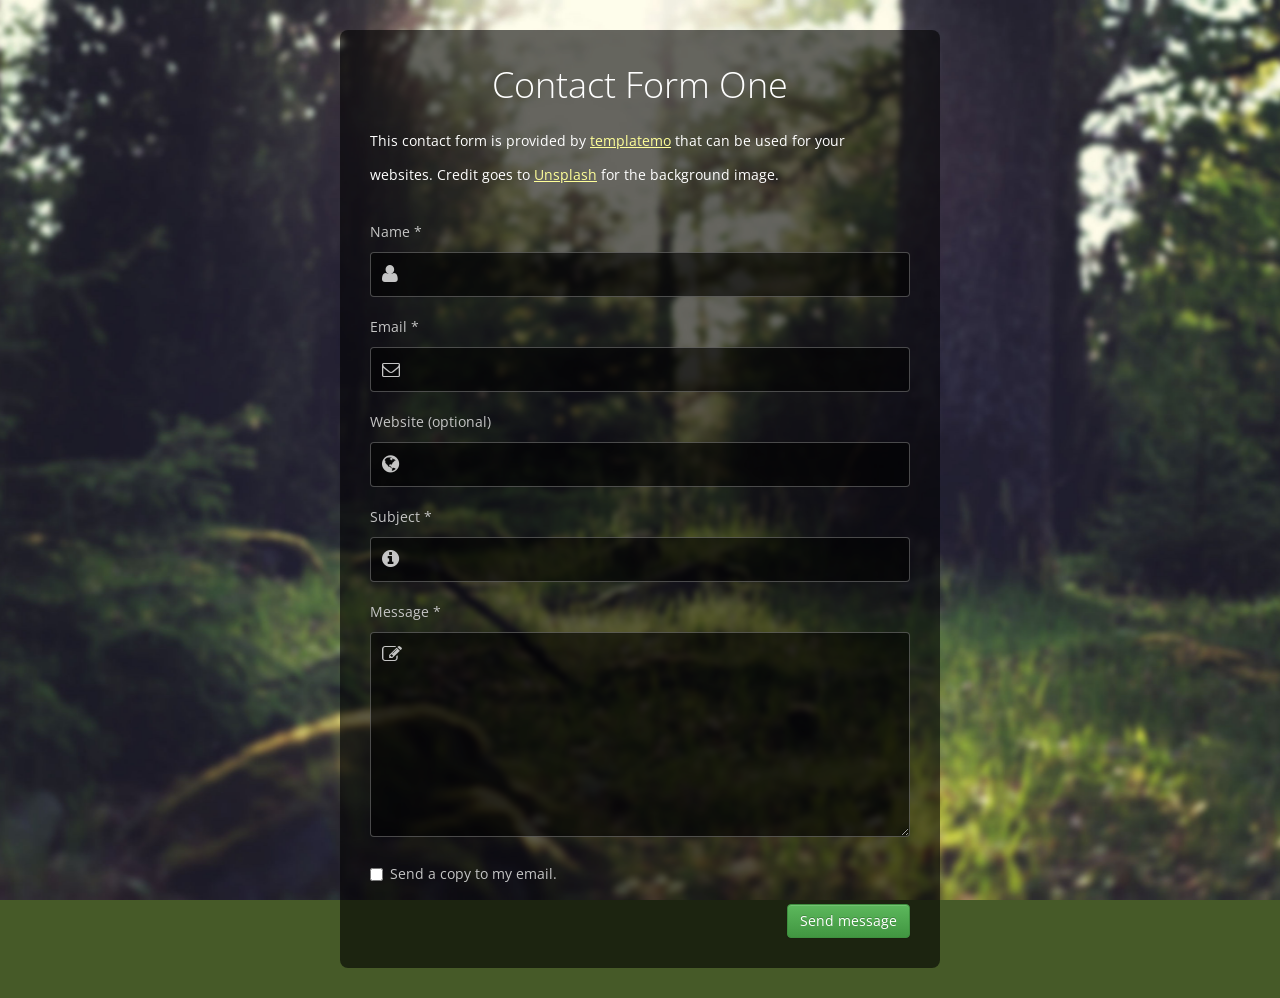
<file: admin/contact-form-1.html>
<!DOCTYPE html>
<head>
	<!-- templatemo 418 form pack -->
    <!-- 
    Form Pack
    http://www.templatemo.com/preview/templatemo_418_form_pack 
    -->
	<title>Contact Form One</title>
	<meta name="keywords" content="" />
	<meta name="description" content="" />
	<meta charset="UTF-8">
	<meta name="viewport" content="width=device-width, initial-scale=1.0">
	<link href="http://fonts.googleapis.com/css?family=Open+Sans:300,400,700" rel="stylesheet" type="text/css">
	<link href="css/font-awesome.min.css" rel="stylesheet" type="text/css">
	<link href="css/bootstrap.min.css" rel="stylesheet" type="text/css">
	<link href="css/bootstrap-theme.min.css" rel="stylesheet" type="text/css">
	<link href="css/templatemo_style.css" rel="stylesheet" type="text/css">
</head>
<body class="templatemo-bg-image-2">
	<div class="container">
		<div class="col-md-12">			
			<form class="form-horizontal templatemo-contact-form-1" role="form" action="#" method="post">
				<div class="form-group">
					<div class="col-md-12">
						<h1 class="margin-bottom-15">Contact Form One</h1>
						<p>This contact form is provided by <a href="#">templatemo</a> that can be used for your websites. Credit goes to <a rel="nofollow" href="http://unsplash.com">Unsplash</a> for the background image.</p>
					</div>
				</div>				
		        <div class="form-group">
		          <div class="col-md-12">		          	
		            <label for="name" class="control-label">Name *</label>
		            <div class="templatemo-input-icon-container">
		            	<i class="fa fa-user"></i>
		            	<input type="text" class="form-control" id="name" placeholder="">
		            </div>		            		            		            
		          </div>              
		        </div>
		        <div class="form-group">
		          <div class="col-md-12">
		            <label for="email" class="control-label">Email *</label>
		            <div class="templatemo-input-icon-container">
		            	<i class="fa fa-envelope-o"></i>
		            	<input type="email" class="form-control" id="email" placeholder="">
		            </div>
		          </div>
		        </div>
		        <div class="form-group">
		          <div class="col-md-12">
		            <label for="website" class="control-label">Website (optional)</label>
		            <div class="templatemo-input-icon-container">
		            	<i class="fa fa-globe"></i>
		            	<input type="text" class="form-control" id="website" placeholder="">
		            </div>
		          </div>
		        </div>
		        <div class="form-group">
		          <div class="col-md-12">
		            <label for="subject" class="control-label">Subject *</label>
		            <div class="templatemo-input-icon-container">
		            	<i class="fa fa-info-circle"></i>
		            	<input type="text" class="form-control" id="subject" placeholder="">
		            </div>
		          </div>
		        </div>
		        <div class="form-group">
		          <div class="col-md-12">
		            <label for="message" class="control-label">Message *</label>
		            <div class="templatemo-input-icon-container">
		            	<i class="fa fa-pencil-square-o"></i>
		            	<textarea rows="8" cols="50" class="form-control" id="message" placeholder=""></textarea>
		            </div>
		          </div>
		        </div>
		        <div class="form-group">
		          <div class="col-md-12">
		            <div class="checkbox">
		                <label>
		                  <input type="checkbox"> Send a copy to my email.
		                </label>
		            </div>		            
		          </div>
		        </div>
		        <div class="form-group">
		          <div class="col-md-12">
		            <input type="submit" value="Send message" class="btn btn-success pull-right">
		          </div>
		        </div>		    	
		      </form>		      
		</div>
	</div>
</body>
</html>
</file>
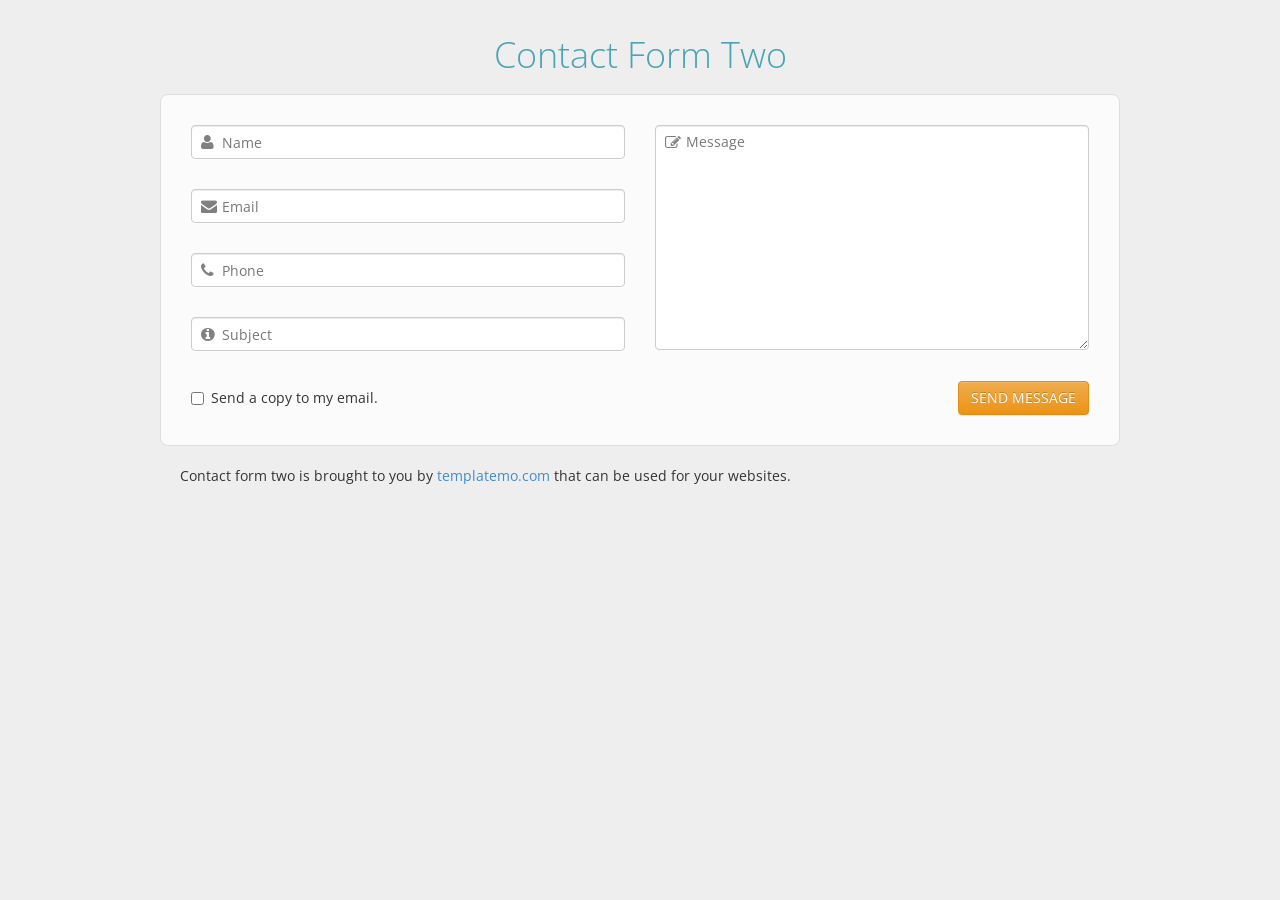
<file: admin/contact-form-2.html>
<!DOCTYPE html>
<head>
	<!-- templatemo 418 form pack -->
    <!-- 
    Form Pack
    http://www.templatemo.com/preview/templatemo_418_form_pack 
    -->
	<title>Contact Form Two</title>
	<meta name="keywords" content="" />
	<meta name="description" content="" />
	<meta charset="UTF-8">
	<meta name="viewport" content="width=device-width, initial-scale=1.0">
	<link href="http://fonts.googleapis.com/css?family=Open+Sans:300,400,700" rel="stylesheet" type="text/css">
	<link href="css/font-awesome.min.css" rel="stylesheet" type="text/css">
	<link href="css/bootstrap.min.css" rel="stylesheet" type="text/css">
	<link href="css/bootstrap-theme.min.css" rel="stylesheet" type="text/css">
	<link href="css/templatemo_style.css" rel="stylesheet" type="text/css">	
</head>
<body class="templatemo-bg-gray">
	<div class="container">
		<div class="col-md-12">	
			<h1 class="text-center margin-bottom-15">Contact Form Two</h1>		
			<form class="form-horizontal templatemo-contact-form-2 templatemo-container" role="form" action="#" method="post">
				<div class="row">
					<div class="col-md-6">
						<div class="form-group">				          		          	
				           	<div class="col-sm-12">
				            	<div class="templatemo-input-icon-container">
				            		<i class="fa fa-user"></i>
				            		<input type="text" class="form-control" id="name" placeholder="Name">
				            	</div>		            		            		            
				          	</div>              
				        </div>
				        <div class="form-group">
				            <div class="col-sm-12">
				            	<div class="templatemo-input-icon-container">
				            		<i class="fa fa-envelope"></i>
				            		<input type="email" class="form-control" id="email" placeholder="Email">
				            	</div>
				          	</div>
				        </div>
				        <div class="form-group">
				            <div class="col-sm-12">
				            	<div class="templatemo-input-icon-container">
				            		<i class="fa fa-phone"></i>
				            		<input type="text" class="form-control" id="phone" placeholder="Phone">
				            	</div>
				          	</div>
				        </div>
				        <div class="form-group">
				            <div class="col-sm-12">
				            	<div class="templatemo-input-icon-container">
				            		<i class="fa fa-info-circle"></i>
				            		<input type="text" class="form-control" id="subject" placeholder="Subject">
				            	</div>
				          	</div>
				        </div>
					</div>
					<div class="col-md-6">
						<div class="form-group">
				          <div class="col-md-12">
				            <div class="templatemo-input-icon-container">
				            	<i class="fa fa-pencil-square-o"></i>
				            	<textarea rows="10" cols="50" class="form-control" id="message" placeholder="Message"></textarea>
				            </div>
				          </div>
				        </div>
					</div>					
				</div>	        
		        <div class="form-group">
		          <div class="col-md-12">
		            <div class="checkbox pull-left">
		                <label>
		                  <input type="checkbox"> Send a copy to my email.
		                </label>
		            </div>
		            <input type="submit" value="SEND MESSAGE" class="btn btn-warning pull-right">		            
		          </div>
		        </div>		    	
		      </form>	
              
              <div class="row">
              	<div class="col-md-8 col-xs-offset-1">
                	<br>
                	<p>Contact form two is brought to you by <a href="#">templatemo.com</a> that can be used for your websites.</p>
                </div>
              </div>	 
              
		</div>
	</div>
</body>
</html>
</file>
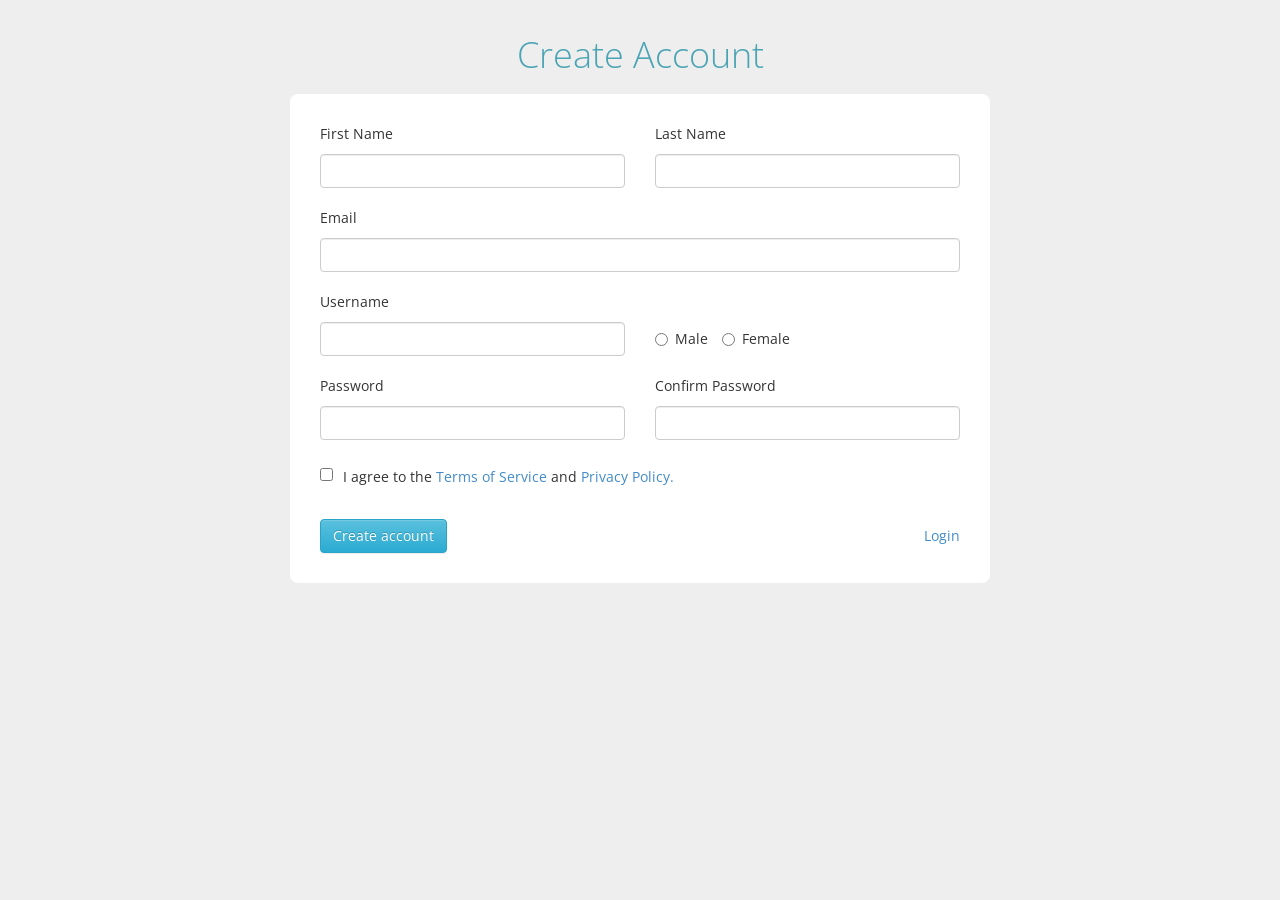
<file: admin/create-account.html>
<!DOCTYPE html>
<head>
	<!-- templatemo 418 form pack -->
    <!-- 
    Form Pack
    http://www.templatemo.com/preview/templatemo_418_form_pack 
    -->
	<title>Create Account</title>
	<meta name="keywords" content="" />
	<meta name="description" content="" />
	<meta charset="UTF-8">
	<meta name="viewport" content="width=device-width, initial-scale=1.0">
	<link href="http://fonts.googleapis.com/css?family=Open+Sans:300,400,700" rel="stylesheet" type="text/css">
	<link href="css/bootstrap.min.css" rel="stylesheet" type="text/css">
	<link href="css/bootstrap-theme.min.css" rel="stylesheet" type="text/css">
	<link href="css/templatemo_style.css" rel="stylesheet" type="text/css">	
</head>
<body class="templatemo-bg-gray">
	<h1 class="margin-bottom-15">Create Account</h1>
	<div class="container">
		<div class="col-md-12">			
			<form class="form-horizontal templatemo-create-account templatemo-container" role="form" action="#" method="post">
				<div class="form-inner">
					<div class="form-group">
			          <div class="col-md-6">		          	
			            <label for="first_name" class="control-label">First Name</label>
			            <input type="text" class="form-control" id="first_name" placeholder="">		            		            		            
			          </div>  
			          <div class="col-md-6">		          	
			            <label for="last_name" class="control-label">Last Name</label>
			            <input type="text" class="form-control" id="last_name" placeholder="">		            		            		            
			          </div>             
			        </div>
			        <div class="form-group">
			          <div class="col-md-12">		          	
			            <label for="username" class="control-label">Email</label>
			            <input type="email" class="form-control" id="email" placeholder="">		            		            		            
			          </div>              
			        </div>			
			        <div class="form-group">
			          <div class="col-md-6">		          	
			            <label for="username" class="control-label">Username</label>
			            <input type="text" class="form-control" id="username" placeholder="">		            		            		            
			          </div>
			          <div class="col-md-6 templatemo-radio-group">
			          	<label class="radio-inline">
		          			<input type="radio" name="optionsRadios" id="optionsRadios1" value="option1"> Male
		          		</label>
		          		<label class="radio-inline">
		          			<input type="radio" name="optionsRadios" id="optionsRadios2" value="option2"> Female
		          		</label>
			          </div>             
			        </div>
			        <div class="form-group">
			          <div class="col-md-6">
			            <label for="password" class="control-label">Password</label>
			            <input type="password" class="form-control" id="password" placeholder="">
			          </div>
			          <div class="col-md-6">
			            <label for="password" class="control-label">Confirm Password</label>
			            <input type="password" class="form-control" id="password_confirm" placeholder="">
			          </div>
			        </div>
			        <div class="form-group">
			          <div class="col-md-12">
			            <label><input type="checkbox">I agree to the <a href="javascript:;" data-toggle="modal" data-target="#templatemo_modal">Terms of Service</a> and <a href="#">Privacy Policy.</a></label>
			          </div>
			        </div>
			        <div class="form-group">
			          <div class="col-md-12">
			            <input type="submit" value="Create account" class="btn btn-info">
			            <a href="login-1.html" class="pull-right">Login</a>
			          </div>
			        </div>	
				</div>				    	
		      </form>		      
		</div>
	</div>
	<!-- Modal -->
	<div class="modal fade" id="templatemo_modal" tabindex="-1" role="dialog" aria-labelledby="myModalLabel" aria-hidden="true">
	  <div class="modal-dialog">
	    <div class="modal-content">
	      <div class="modal-header">
	        <button type="button" class="close" data-dismiss="modal"><span aria-hidden="true">&times;</span><span class="sr-only">Close</span></button>
	        <h4 class="modal-title" id="myModalLabel">Terms of Service</h4>
	      </div>
	      <div class="modal-body">
	      	<p>This form is provided by <a rel="nofollow" href="http://www.templatemo.com/page/1">Free HTML5 Templates</a> that can be used for your websites. Cras mattis consectetur purus sit amet fermentum. Cras justo odio, dapibus ac facilisis in, egestas eget quam. Morbi leo risus, porta ac consectetur ac, vestibulum at eros.</p>
	        <p>Praesent commodo cursus magna, vel scelerisque nisl consectetur et. Vivamus sagittis lacus vel augue laoreet rutrum faucibus dolor auctor. Aenean lacinia bibendum nulla sed consectetur. Praesent commodo cursus magna, vel scelerisque nisl consectetur et. Donec sed odio dui. Donec ullamcorper nulla non metus auctor fringilla. Cras mattis consectetur purus sit amet fermentum. Cras justo odio, dapibus ac facilisis in, egestas eget quam.</p>
	        <p>Morbi leo risus, porta ac consectetur ac, vestibulum at eros. Praesent commodo cursus magna, vel scelerisque nisl consectetur et. Vivamus sagittis lacus vel augue laoreet rutrum faucibus dolor auctor.</p>
	      </div>
	      <div class="modal-footer">
	        <button type="button" class="btn btn-default" data-dismiss="modal">Close</button>
	      </div>
	    </div>
	  </div>
	</div>
	<script type="text/javascript" src="js/jquery-1.11.1.min.js"></script>
	<script type="text/javascript" src="js/bootstrap.min.js"></script>
</body>
</html>
</file>
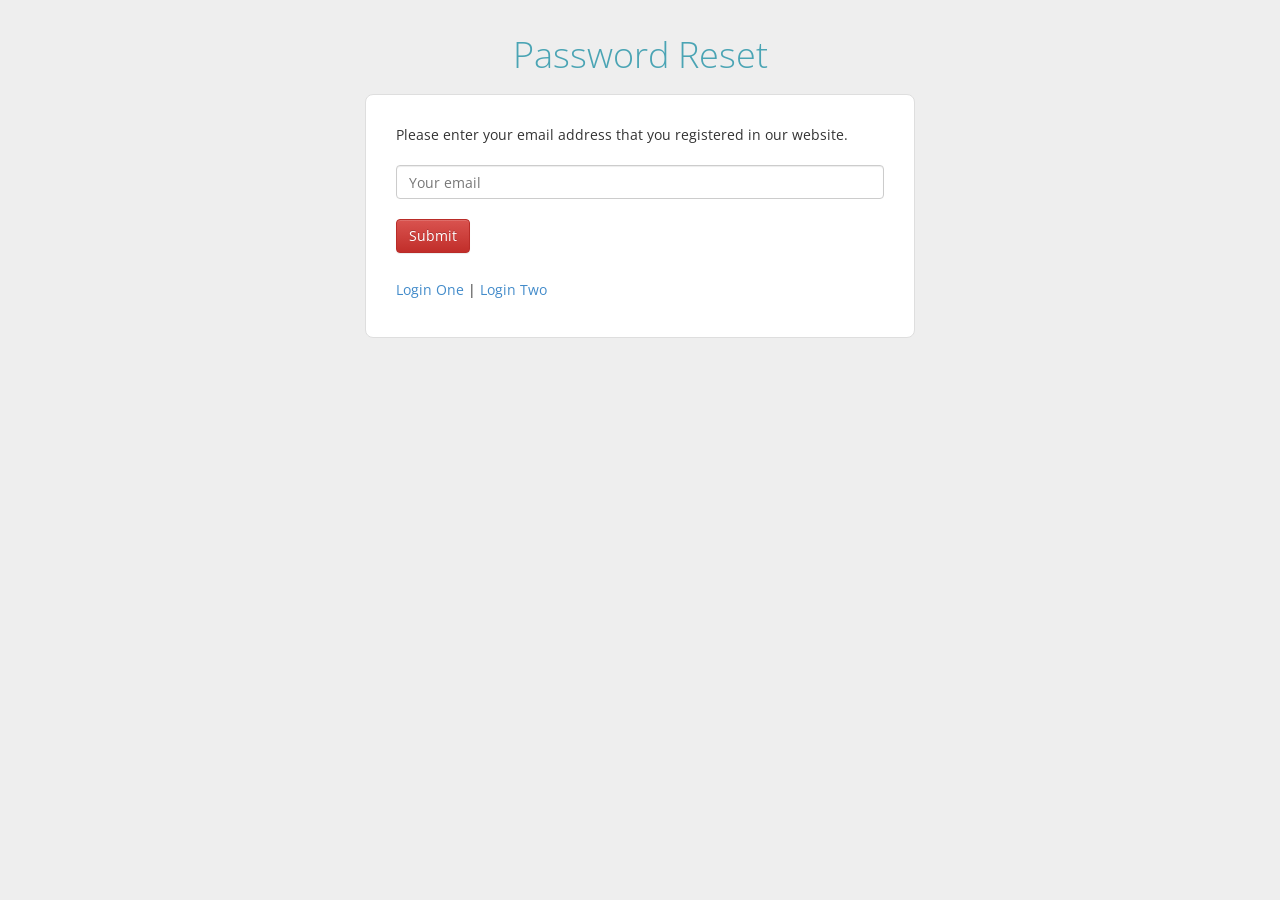
<file: admin/forgot-password.html>
<!DOCTYPE html>
<head>
	<!-- templatemo 418 form pack -->
    <!-- 
    Form Pack
    http://www.templatemo.com/preview/templatemo_418_form_pack 
    -->
	<title>Forgot Password</title>
	<meta name="keywords" content="" />
	<meta name="description" content="" />
	<meta charset="UTF-8">
	<meta name="viewport" content="width=device-width, initial-scale=1.0">
	<link href="http://fonts.googleapis.com/css?family=Open+Sans:300,400,700" rel="stylesheet" type="text/css">
	<link href="css/font-awesome.min.css" rel="stylesheet" type="text/css">
	<link href="css/bootstrap.min.css" rel="stylesheet" type="text/css">
	<link href="css/bootstrap-theme.min.css" rel="stylesheet" type="text/css">
	<link href="css/templatemo_style.css" rel="stylesheet" type="text/css">	
</head>
<body class="templatemo-bg-gray">
	<div class="container">
		<div class="col-md-12">
			<h1 class="margin-bottom-15">Password Reset</h1>
			<form class="form-horizontal templatemo-forgot-password-form templatemo-container" role="form" action="#" method="post">	
				<div class="form-group">
		          <div class="col-md-12">
		          	Please enter your email address that you registered in our website.
		          </div>
		        </div>		
		        <div class="form-group">
		          <div class="col-md-12">
		            <input type="text" class="form-control" id="email" placeholder="Your email">	            
		          </div>              
		        </div>
		        <div class="form-group">
		          <div class="col-md-12">
		            <input type="submit" value="Submit" class="btn btn-danger">
                    <br><br>
                    <a href="login-1.html">Login One</a> |
                    <a href="login-2.html">Login Two</a>
		          </div>
		        </div>
		      </form>
		</div>
	</div>
</body>
</html>
</file>
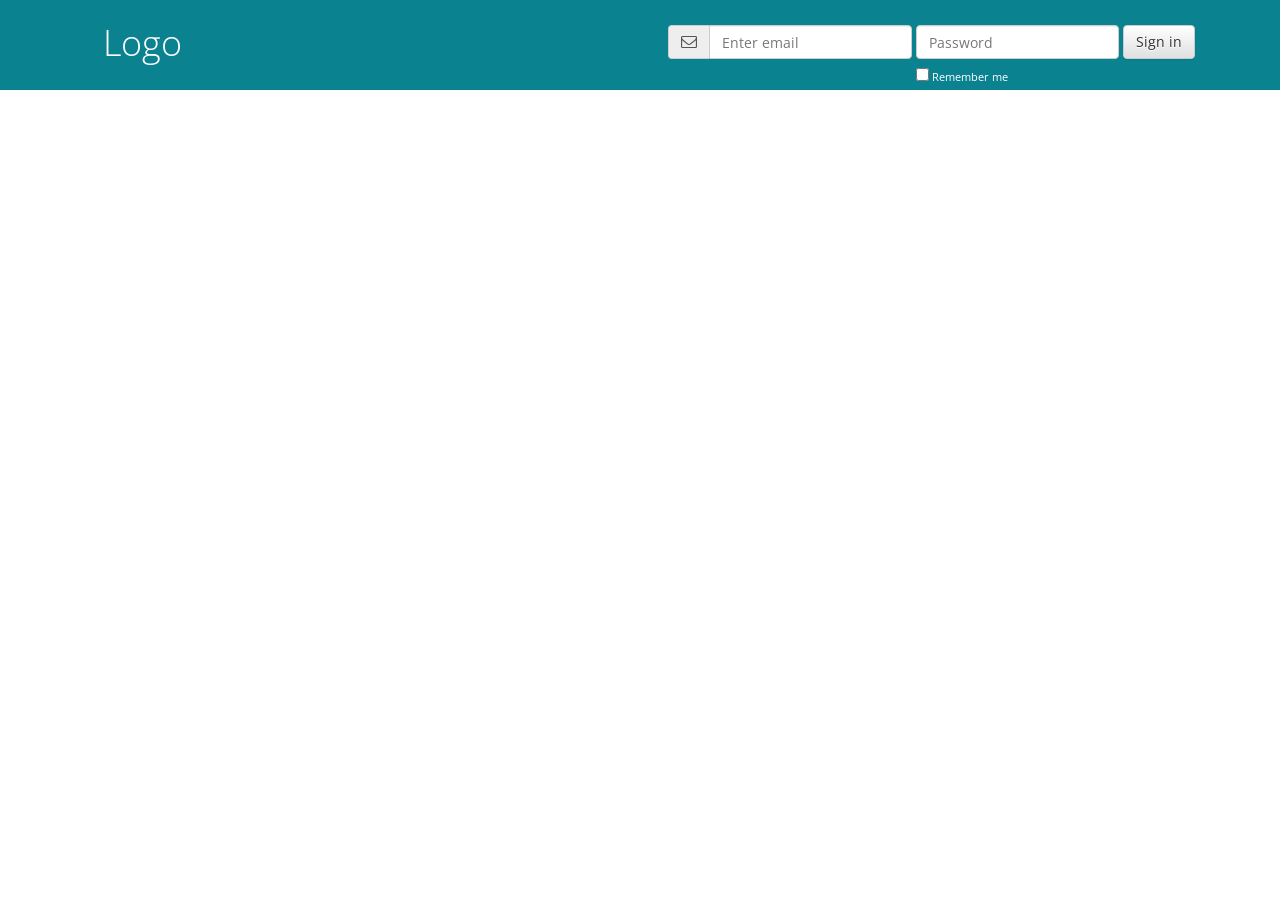
<file: admin/inline-login.html>
<!DOCTYPE html>
<head>
	<!-- templatemo 418 form pack -->
    <!-- 
    Form Pack
    http://www.templatemo.com/preview/templatemo_418_form_pack 
    -->
	<title>Inline Login</title>
	<meta name="keywords" content="" />
	<meta name="description" content="" />
	<meta charset="UTF-8">
	<meta name="viewport" content="width=device-width, initial-scale=1.0">
	<link href="http://fonts.googleapis.com/css?family=Open+Sans:300,400,700" rel="stylesheet" type="text/css">
	<link href="css/font-awesome.min.css" rel="stylesheet" type="text/css">
	<link href="css/bootstrap.min.css" rel="stylesheet" type="text/css">
	<link href="css/bootstrap-theme.min.css" rel="stylesheet" type="text/css">
	<link href="css/templatemo_style.css" rel="stylesheet" type="text/css">	
</head>
<body>
	<div class="templatemo-header">
		<div class="container">
			<div class="col-md-12">
				<h1 class="logo pull-left">Logo</h1>		
				<form class="form-inline pull-right" role="form">
				  <div class="form-group">
				    <div class="input-group">
				      <div class="input-group-addon"><i class="fa fa-envelope-o"></i></div>
				      <input class="form-control" type="email" placeholder="Enter email">
				    </div>
				  </div>
				  <div class="form-group">
				    <label class="sr-only" for="password">Password</label>
				    <input type="password" class="form-control" id="password" placeholder="Password">
				    <div class="checkbox">
					    <label class="font-size-small">
					      <input type="checkbox"> Remember me
					    </label>
					</div>
				  </div>
				  <button type="submit" class="btn btn-default">Sign in</button>
				</form>
			</div> <!-- col-md-12 -->
		</div> <!-- container -->
	</div>	
</body>
</html>
</file>
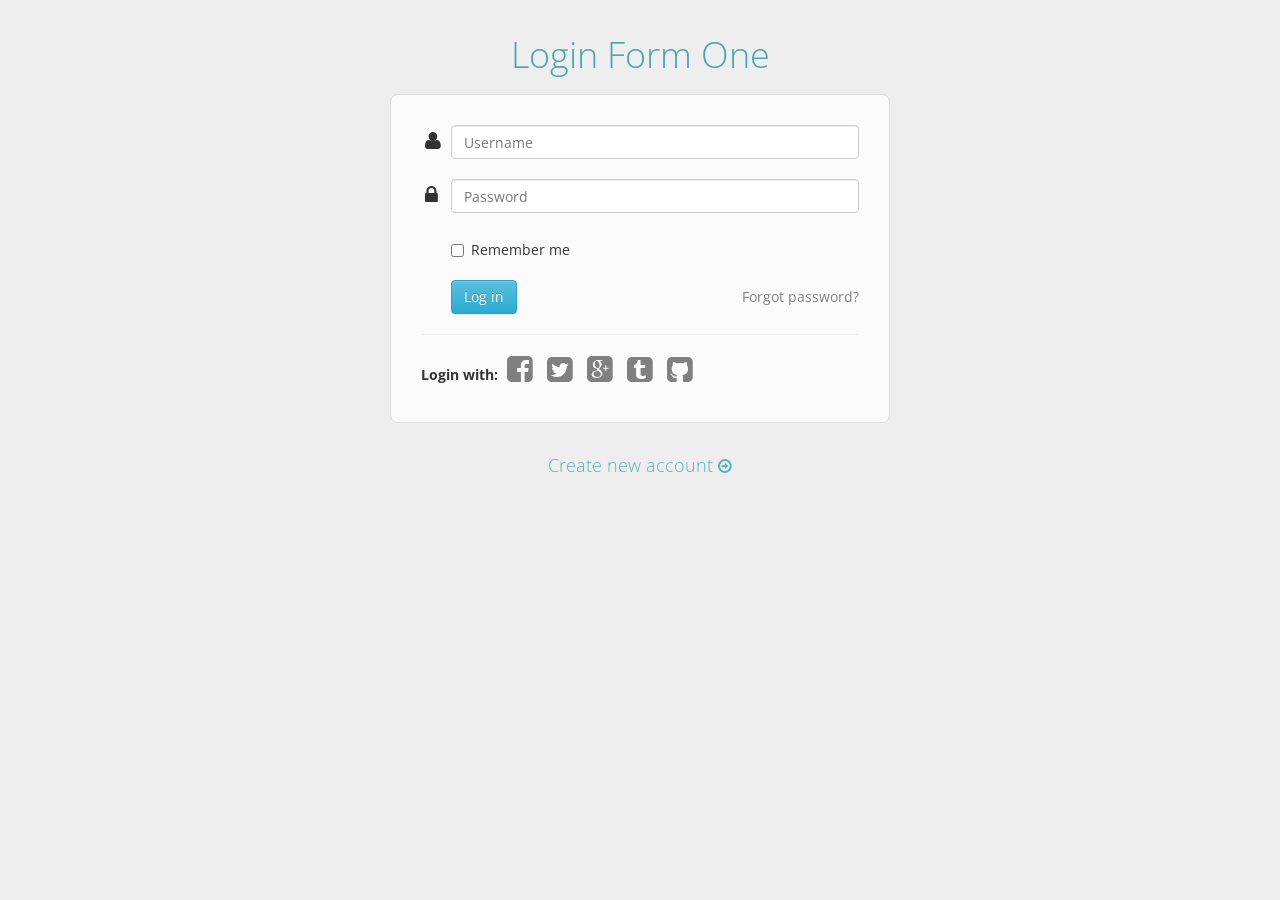
<file: admin/login-1.html>
<!DOCTYPE html>
<head>
	<!-- templatemo 418 form pack -->
    <!-- 
    Form Pack
    http://www.templatemo.com/preview/templatemo_418_form_pack 
    -->
	<title>Login One</title>
	<meta name="keywords" content="" />
	<meta name="description" content="" />
	<meta charset="UTF-8">
	<meta name="viewport" content="width=device-width, initial-scale=1.0">
	<link href="http://fonts.googleapis.com/css?family=Open+Sans:300,400,700" rel="stylesheet" type="text/css">
	<link href="css/font-awesome.min.css" rel="stylesheet" type="text/css">
	<link href="css/bootstrap.min.css" rel="stylesheet" type="text/css">
	<link href="css/bootstrap-theme.min.css" rel="stylesheet" type="text/css">
	<link href="css/templatemo_style.css" rel="stylesheet" type="text/css">	
</head>
<body class="templatemo-bg-gray">
	<div class="container">
		<div class="col-md-12">
			<h1 class="margin-bottom-15">Login Form One</h1>
			<form class="form-horizontal templatemo-container templatemo-login-form-1 margin-bottom-30" role="form" action="#" method="post">				
		        <div class="form-group">
		          <div class="col-xs-12">		            
		            <div class="control-wrapper">
		            	<label for="username" class="control-label fa-label"><i class="fa fa-user fa-medium"></i></label>
		            	<input type="text" class="form-control" id="username" placeholder="Username">
		            </div>		            	            
		          </div>              
		        </div>
		        <div class="form-group">
		          <div class="col-md-12">
		          	<div class="control-wrapper">
		            	<label for="password" class="control-label fa-label"><i class="fa fa-lock fa-medium"></i></label>
		            	<input type="password" class="form-control" id="password" placeholder="Password">
		            </div>
		          </div>
		        </div>
		        <div class="form-group">
		          <div class="col-md-12">
	             	<div class="checkbox control-wrapper">
	                	<label>
	                  		<input type="checkbox"> Remember me
                		</label>
	              	</div>
		          </div>
		        </div>
		        <div class="form-group">
		          <div class="col-md-12">
		          	<div class="control-wrapper">
		          		<input type="submit" value="Log in" class="btn btn-info">
		          		<a href="forgot-password.html" class="text-right pull-right">Forgot password?</a>
		          	</div>
		          </div>
		        </div>
		        <hr>
		        <div class="form-group">
		        	<div class="col-md-12">
		        		<label>Login with: </label>
		        		<div class="inline-block">
		        			<a href="#"><i class="fa fa-facebook-square login-with"></i></a>
			        		<a href="#"><i class="fa fa-twitter-square login-with"></i></a>
			        		<a href="#"><i class="fa fa-google-plus-square login-with"></i></a>
			        		<a href="#"><i class="fa fa-tumblr-square login-with"></i></a>
			        		<a href="#"><i class="fa fa-github-square login-with"></i></a>
		        		</div>		        		
		        	</div>
		        </div>
		      </form>
		      <div class="text-center">
		      	<a href="create-account.html" class="templatemo-create-new">Create new account <i class="fa fa-arrow-circle-o-right"></i></a>	
		      </div>
		</div>
	</div>
</body>
</html>
</file>
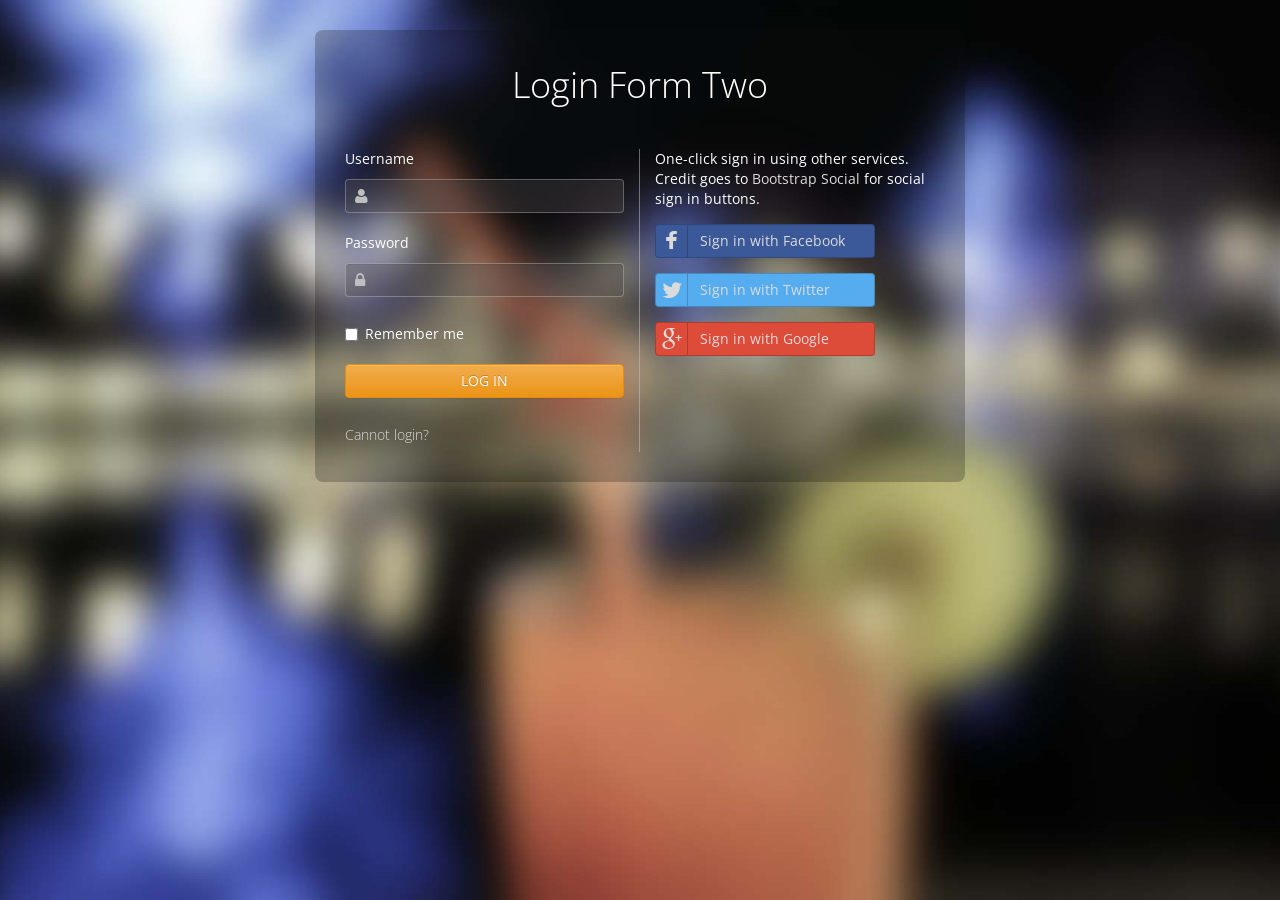
<file: admin/login-2.html>
<!DOCTYPE html>
<head>
	<!-- templatemo 418 form pack -->
    <!-- 
    Form Pack
    http://www.templatemo.com/preview/templatemo_418_form_pack 
    -->
	<title>Login Two</title>
	<meta name="keywords" content="" />
	<meta name="description" content="" />
	<meta charset="UTF-8">
	<meta name="viewport" content="width=device-width, initial-scale=1.0">
	<link href="http://fonts.googleapis.com/css?family=Open+Sans:300,400,700" rel="stylesheet" type="text/css">
	<link href="css/font-awesome.min.css" rel="stylesheet" type="text/css">
	<link href="css/bootstrap.min.css" rel="stylesheet" type="text/css">
	<link href="css/bootstrap-theme.min.css" rel="stylesheet" type="text/css">
	<link href="css/bootstrap-social.css" rel="stylesheet" type="text/css">	
	<link href="css/templatemo_style.css" rel="stylesheet" type="text/css">	
</head>
<body class="templatemo-bg-image-1">
	<div class="container">
		<div class="col-md-12">			
			<form class="form-horizontal templatemo-login-form-2" role="form" action="#" method="post">
				<div class="row">
					<div class="col-md-12">
						<h1>Login Form Two</h1>
					</div>
				</div>
				<div class="row">
					<div class="templatemo-one-signin col-md-6">
				        <div class="form-group">
				          <div class="col-md-12">		          	
				            <label for="username" class="control-label">Username</label>
				            <div class="templatemo-input-icon-container">
				            	<i class="fa fa-user"></i>
				            	<input type="text" class="form-control" id="username" placeholder="">
				            </div>		            		            		            
				          </div>              
				        </div>
				        <div class="form-group">
				          <div class="col-md-12">
				            <label for="password" class="control-label">Password</label>
				            <div class="templatemo-input-icon-container">
				            	<i class="fa fa-lock"></i>
				            	<input type="password" class="form-control" id="password" placeholder="">
				            </div>
				          </div>
				        </div>
				        <div class="form-group">
				          <div class="col-md-12">
				            <div class="checkbox">
				                <label>
				                  <input type="checkbox"> Remember me
				                </label>
				            </div>
				          </div>
				        </div>
				        <div class="form-group">
				          <div class="col-md-12">
				            <input type="submit" value="LOG IN" class="btn btn-warning">
				          </div>
				        </div>
				        <div class="form-group">
				          	<div class="col-md-12">
				        		<a href="forgot-password.html" class="text-center">Cannot login?</a>
				       	 	</div>
				    	</div>
					</div>
					<div class="templatemo-other-signin col-md-6">
						<label class="margin-bottom-15">
							One-click sign in using other services. Credit goes to <a rel="nofollow" href="http://lipis.github.io/bootstrap-social/">Bootstrap Social</a> for social sign in buttons.
						</label>
						<a class="btn btn-block btn-social btn-facebook margin-bottom-15">
						    <i class="fa fa-facebook"></i> Sign in with Facebook
						</a>
						<a class="btn btn-block btn-social btn-twitter margin-bottom-15">
						    <i class="fa fa-twitter"></i> Sign in with Twitter
						</a>
						<a class="btn btn-block btn-social btn-google-plus">
						    <i class="fa fa-google-plus"></i> Sign in with Google
						</a>
					</div>   
				</div>				 	
		      </form>		      		      
		</div>
	</div>
</body>
</html>
</file>
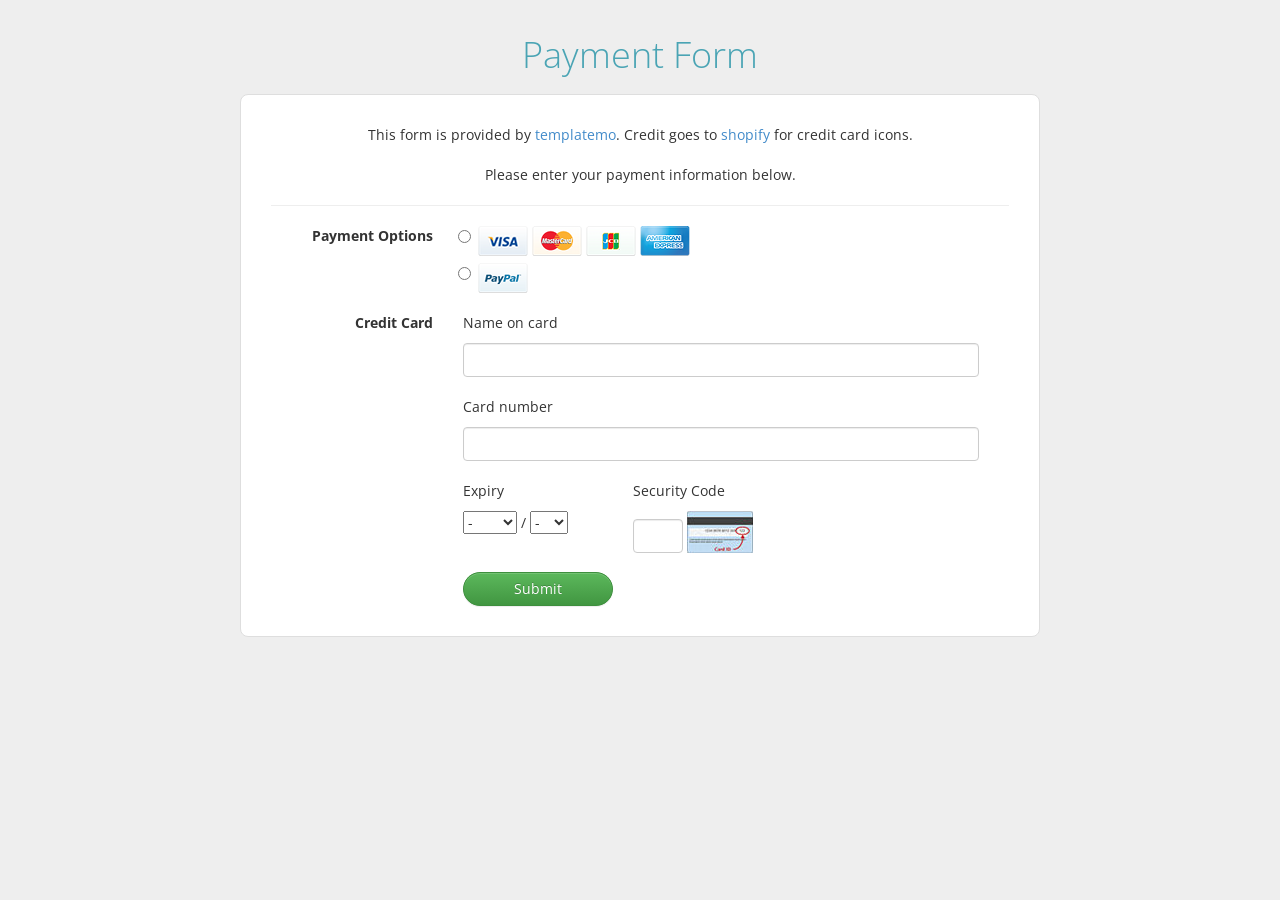
<file: admin/payment-form.html>
<!DOCTYPE html>
<head>
	<!-- templatemo 418 form pack -->
    <!-- 
    Form Pack
    http://www.templatemo.com/preview/templatemo_418_form_pack 
    -->
	<title>Payment Form</title>
	<meta name="keywords" content="" />
	<meta name="description" content="" />
	<meta charset="UTF-8">
	<meta name="viewport" content="width=device-width, initial-scale=1.0">
	<link href="http://fonts.googleapis.com/css?family=Open+Sans:300,400,700" rel="stylesheet" type="text/css">
	<link href="css/font-awesome.min.css" rel="stylesheet" type="text/css">
	<link href="css/bootstrap.min.css" rel="stylesheet" type="text/css">
	<link href="css/bootstrap-theme.min.css" rel="stylesheet" type="text/css">
	<link href="css/templatemo_style.css" rel="stylesheet" type="text/css">	
</head>
<body class="templatemo-bg-gray">
	<div class="container">
		<div class="col-md-12">
			<h1 class="margin-bottom-15">Payment Form</h1>
			<form class="form-horizontal templatemo-payment-form templatemo-container" role="form" action="#" method="post">	
				<p class="text-center">This form is provided by <a href="#">templatemo</a>. Credit goes to <a rel="nofollow" href="http://www.shopify.com/blog/6335014-32-free-credit-card-icons">shopify</a> for credit card icons.
                <br><br>Please enter your payment information below.</p>
				<hr>
				<div class="form-group">
					<label class="col-sm-3 control-label">Payment Options</label>
					<div class="col-sm-9">
						<div class="templatemo-radio-container">
							<label class="radio templatemo-no-padding-top">
			          			<input type="radio" name="optionsRadios" id="optionsRadios1" value="option1">
			          			<img src="images/visa.png" alt="visa logo">
			          			<img src="images/mastercard.png" alt="mastercard logo">
			          			<img src="images/jcb.png" alt="jcb logo">
			          			<img src="images/amex.png" alt="amex logo">
			          		</label>
						</div>
			          	<div class="templatemo-radio-container">
			          		<label class="radio">
			          			<input type="radio" name="optionsRadios" id="optionsRadios2" value="option2"> 
			          			<img src="images/paypal.png" alt="paypal logo">
			          		</label>
		          		</div>
			          </div> 
				</div>		
		        <div class="form-group">
		        	<label class="col-sm-3 control-label">Credit Card</label>
		          	<div class="col-sm-9 templatemo-card-details">
		          		<div class="col-md-12 form-group">
		          			<label for="card_name" class="control-label">Name on card</label>
			            	<input type="text" class="form-control" id="card_name" placeholder="">
		          		</div>
		          		<div class="col-md-12 form-group">
				            <label for="card_number" class="control-label">Card number</label>
				            <input type="text" class="form-control" id="card_number" placeholder="">	            
				         </div>
				         <div class="col-md-12 form-group">				         				         
					         <div class="templatemo-inline-group">
					         	<label class="control-label">Expiry</label>
					         	<div class="col-sm-12 templatemo-select-container">
					         		<select>
						         		<option>-</option>
										<option value="2014">2014</option>
										<option value="2015">2015</option>
										<option value="2016">2016</option>
										<option value="2017">2017</option>
										<option value="2018">2018</option>
										<option value="2019">2019</option>
										<option value="2020">2020</option>
										<option value="2021">2021</option>
										<option value="2022">2022</option>
										<option value="2023">2023</option>
										<option value="2024">2024</option>
									</select> /
									<select>
										<option>-</option>
									  	<option value="01">01</option>
									  	<option value="02">02</option>
									  	<option value="03">03</option>
									  	<option value="04">04</option>
									  	<option value="05">05</option>
									  	<option value="06">06</option>
									  	<option value="07">07</option>
									  	<option value="08">08</option>
									  	<option value="09">09</option>
									  	<option value="10">10</option>
									  	<option value="11">11</option>
									  	<option value="12">12</option>
									</select>
					         	</div>
							</div>
							<div class="templatemo-inline-group cvv2-group">
								<div>
									<label for="cvv2" class="control-label text-left">Security Code</label>
									<input type="text" maxlength="3" class="cvv2 form-control" id="cvv2" placeholder="">
									<img src="images/cvv2.jpg" alt="cvv2">
								</div>
					         </div>
				         </div>				         
			         </div>			                        
		        </div>
		        <div class="form-group">
			          <div class="col-sm-9 col-sm-offset-3">
			            <input type="submit" value="Submit" class="btn btn-success btn-round">
			          </div>
			        </div>	
		      </form>
		</div>
	</div>
</body>
</html>
</file>
<file: admin/css/templatemo_style.css>
/* 
Form Pack
http://www.templatemo.com/preview/templatemo_418_form_pack
	
templatemo 418 form pack

Credit: www.templatemo.com
	1. General
	2. login-form-1
	3. login-form-2
	4. inline-login
	5. create-account
	6. forgot-password
	7. contact-form-1
	8. contact-form-2
	9. payment-form
	10. Media Queries
	
--------------------------------------------*/
/* 1. General
--------------------------------------------*/

*, body { font-family: 'Open Sans', sans-serif; }
body { margin-bottom: 30px; }
h1 {
	font-weight: 300;
	font-size: 36px;
	line-height: normal;
	margin: auto;
	margin-top: 30px;
	text-align: center;
}
h2 {
	font-weight: 500;
	font-size: 20px;
	line-height: normal;
	margin: auto;
	margin-bottom: 30px;
	text-align: center;
	color: #09F;
}

.green { color: #3C3; }
.gray { color: #999; }

.form-horizontal .control-label { padding-top: 0; }
.form-horizontal.templatemo-payment-form .radio.templatemo-no-padding-top {	padding-top: 0; }
.control-wrapper {
	position: relative;
	padding-left: 30px;
}
.control-wrapper label.fa-label {
	position: absolute;
	left: 4px;
	top: 6px;
}
.form-group:last-child { margin-bottom: 0; }
.form-horizontal .control-label { margin-bottom: 10px; }
.table { margin-bottom: 0; }
.table>thead>tr>th, .table>tbody>tr>th, .table>tfoot>tr>th, 
.table>thead>tr>td, .table>tbody>tr>td, .table>tfoot>tr>td {
	vertical-align: middle;
}
.templatemo-form-list-container { max-width: 600px; }
.templatemo-input-icon-container { position: relative; }
.templatemo-input-icon-container .fa {
	color: gray;
	position: absolute;
	left: 10px;
	top: 10px;
}
.templatemo-input-icon-container input, 
.templatemo-input-icon-container textarea {
	padding-left: 30px;
}
.templatemo-container {
	background-color: rgba(255,255,255,0.8);
	border: 1px solid #dedede;
	border-radius: 8px;
	margin: 0 auto;
	padding: 30px;
}
.templatemo-bg-gray { background-color: #eee; }
.templatemo-bg-gray h1 { color: rgb(74, 164, 180); }
.templatemo-bg-image-1 {
	background-color: rgb(60,60,60);
	background-image: url(../images/templatemo-bg-1.jpg);	
}
.templatemo-bg-image-2 {
	background-color: rgb(70, 90, 40);
	background-image: url(../images/templatemo-bg-2.jpg);
}
.templatemo-bg-image-1, .templatemo-bg-image-2 {
	background-repeat: no-repeat;
	background-position: center center;
	background-attachment: fixed;	
}
.templatemo-bg-image-1, .templatemo-bg-image-2 { background-size: cover; }
.font-size-small { font-size: 0.8em; }
.margin-bottom-15 {	margin-bottom: 15px; }
.margin-bottom-30 {	margin-bottom: 30px; }
.form-group { margin-bottom: 20px; }
.form-group a {	line-height: 34px; }
.fa { font-size: 16px; }
.fa.login-with {
	font-size: 30px;
	margin: 0 5px;
}
.fa-medium { font-size: 20px; }
.inline-block { display: inline-block; }


/*-------------------------------------
2. login-form-1
---------------------------------------*/
.templatemo-login-form-1 { max-width: 500px; }
.templatemo-login-form-1 a { color: gray; }
.templatemo-login-form-1 a:hover {
	color: black;
	text-decoration: none;
	cursor: pointer;
}
.templatemo-create-new {
	color: #58B4BB;
	font-size: 18px;
	font-weight: 300;
}
.templatemo-create-new:hover {
	color: #138892;
	text-decoration: none;
}

/*-------------------------------------
3. login-form-2
---------------------------------------*/
.templatemo-login-form-2 {
	background-color: rgba(13,13,13,0.25);
	border-radius: 8px;
	color: #fff;
	font-weight: 300;
	max-width: 650px;
	padding: 0 30px 30px 30px;
	margin: 30px auto 0 auto;
}
.templatemo-login-form-2 h1 { color: #fff; margin-bottom: 40px; }
.templatemo-login-form-2 a { color: #DBDBDB; }
.templatemo-login-form-2 .form-control {
	background-color: rgba(83, 78, 78, 0.35);
	border: 1px solid rgba(255, 255, 255, 0.27);
	color: rgb(255,255,255);
}
.templatemo-login-form-2 .templatemo-input-icon-container .fa {	color: rgb(190, 190, 190); }
.templatemo-login-form-2 .control-label { margin-bottom: 10px; }
.templatemo-login-form-2 .btn {	width: 100%; }
.templatemo-login-form-2 .btn-social { max-width: 220px; }
.templatemo-login-form-2 label { font-weight: 400; }
.templatemo-login-form-2 .templatemo-one-signin { border-right: 1px solid rgba(200, 200, 200, 0.5); }


/*-------------------------------------
4. inline-login
--------------------------------------*/
.templatemo-header {
	background-color: #0B8290;
	color: white;
	min-height: 90px;
}
.templatemo-header .checkbox {
	display: block;
	margin-top: 5px;
}
.templatemo-header form { margin-top: 25px; }
.templatemo-header .form-inline .form-group { vertical-align: top; }

.logo { margin: 18px; }


/*-------------------------------------
5. create-account
---------------------------------------*/
.templatemo-create-account {
	background-color: #fff;
	border: none;
	max-width: 700px;	
}
.templatemo-create-account label { font-weight: 400; }
.templatemo-create-account input[type='checkbox'] {
	margin-right: 10px;
	position: relative;
	top: -1.5px;
}
.templatemo-radio-group { margin-top: 30px; }


/*-------------------------------------
6. forgot-password
---------------------------------------*/
.templatemo-forgot-password-form {
	background-color: #fff;	
	max-width: 550px;
	margin: 0 auto;
	padding: 30px;
}


/*-------------------------------------
7. contact-form-1
---------------------------------------*/
.templatemo-contact-form-1 {
	background: rgba(0,0,0,0.6);
	border-radius: 8px;
	color: rgb(197,197,197);
	max-width: 600px;
	margin: 30px auto 0 auto;
	padding: 0 30px 30px 30px;
}
.templatemo-contact-form-1 h1, .templatemo-contact-form-1 p { color: rgb(255,255,255); }
.templatemo-contact-form-1 a {
	color: #FF9;
	text-decoration: underline;
}
.templatemo-contact-form-1 a:hover { color: rgb(255,255,255); }
.templatemo-contact-form-1 label { font-weight: 400;}
.templatemo-contact-form-1 .form-control {
	font-size: 16px;
	padding: 10px 12px 10px 35px;
}
.templatemo-contact-form-1 input.form-control {	height: 45px; }
.templatemo-contact-form-1 .fa { font-size: 20px; }
.templatemo-contact-form-1 .form-control {
	background-color: rgba(0, 0, 0, 0.6);
	border: 1px solid rgba(176, 176, 176, 0.4);
	color: white;
}
.templatemo-contact-form-1 .form-control:focus {
	box-shadow: inset 0 1px 1px rgba(140, 220, 60, 0.7),0 0 10px rgba(140, 220, 60, 0.7);
}
.templatemo-contact-form-1 .templatemo-input-icon-container .fa {
	color: rgb(197,197,197);
	left: 12px;
	top: 12px;
}
.templatemo-contact-form-1 .templatemo-input-icon-container .fa-envelope-o {
	font-size: 18px;
	top: 14px;
}


/*-------------------------------------
8. contact form 2
---------------------------------------*/
.templatemo-contact-form-2 {
	border-radius: 8px;
	max-width: 960px;
	margin: 0 auto;
	padding: 30px 30px 0 30px;
}
.templatemo-contact-form-2 .form-group { margin-bottom: 30px; }
.templatemo-contact-form-2 label { font-weight: 400; }
.templatemo-contact-form-2 textarea { min-height: 225px; }


/*-------------------------------------
9. payment-form
---------------------------------------*/
.templatemo-payment-form {
	background-color: #fff;	
	margin: 0 auto;
	max-width: 800px;
	padding: 30px;
}
.templatemo-payment-form .control-label { margin-bottom: 10px; }
.templatemo-payment-form .btn {	width: 150px; }
.templatemo-select-container { padding: 0; }
.cvv2 {
	width: 50px;
	padding: 5px;
	display: inline-block;
}
.cvv2-group > div {	display: inline-block; }
.cvv2-group > div > label {	display: block; }
.cvv2-group img { vertical-align: bottom; }
.templatemo-card-details label { font-weight: 400; }
.btn-round { border-radius: 30px; }
.templatemo-inline-group {
	display: inline-block;
	vertical-align: middle;
	height: 71px;
	padding-right: 20px;
}
.form-horizontal .control-label.text-left {	text-align: left; }
.radio-inline {	margin-right: 10px; }
.radio-inline+.radio-inline { margin-left: 0; }
.templatemo-radio-container { margin-left: 15px; }


/*-------------------------------------
10. Media Queries
---------------------------------------*/
@media screen and (max-width: 767px) {
	.templatemo-header .col-md-12 {	line-height: 20px; }
	.templatemo-header .btn { margin-bottom: 15px; }
	.templatemo-container {	padding: 15px; }
	.control-wrapper label.fa-label { top: 6px;	}
	.templatemo-header form { margin-top: 0; }
}
@media screen and (max-width: 991px) {
	.templatemo-login-form-2 .templatemo-one-signin {
		border-right: none;
		border-bottom: 1px solid rgba(200, 200, 200, 0.5);
	}
	.templatemo-login-form-2 .templatemo-other-signin {	padding-top: 30px; }
	.templatemo-login-form-2 .form-group:last-child { margin-bottom: 30px; }
	.templatemo-create-account .col-md-6, .templatemo-create-account .col-md-12 {
		padding-top: 5px;
		padding-bottom: 15px;
	}
	.templatemo-create-account .form-group { margin-bottom: 0; }
	.templatemo-radio-group { margin-top: 0; }
	.templatemo-contact-form-2 .checkbox {	margin-bottom: 15px; }
	.templatemo-contact-form-2 { padding: 30px 30px 0 30px;	}
	.templatemo-radio-container { margin-left: 30px; }
}
</file>
<file: css/templatemo-kind-heart-charity.css>
/*

TemplateMo 581 Kind Heart Charity

https://templatemo.com/tm-581-kind-heart-charity

*/



@font-face {
    font-family: 'Metropolis';
    src: url('../fonts/Metropolis/Metropolis-Regular.woff2') format('woff2'),
        url('../fonts/Metropolis/Metropolis-Regular.woff') format('woff');
    font-weight: normal;
    font-style: normal;
    font-display: swap;
}

@font-face {
    font-family: 'Metropolis';
    src: url('../fonts/Metropolis/Metropolis-Light.woff2') format('woff2'),
        url('../fonts/Metropolis/Metropolis-Light.woff') format('woff');
    font-weight: 300;
    font-style: normal;
    font-display: swap;
}

@font-face {
    font-family: 'Metropolis';
    src: url('../fonts/Metropolis/Metropolis-SemiBold.woff2') format('woff2'),
        url('../fonts/Metropolis/Metropolis-SemiBold.woff') format('woff');
    font-weight: 600;
    font-style: normal;
    font-display: swap;
}

@font-face {
    font-family: 'Metropolis';
    src: url('../fonts/Metropolis/Metropolis-Bold.woff2') format('woff2'),
        url('../fonts/Metropolis/Metropolis-Bold.woff') format('woff');
    font-weight: bold;
    font-style: normal;
    font-display: swap;
}

/*---------------------------------------
  CUSTOM PROPERTIES ( VARIABLES )             
-----------------------------------------*/
:root {
  --white-color:                  #ffffff;
  --primary-color:                #5bc1ac;
  --secondary-color:              #5a6f80;
  --section-bg-color:             #f0f8ff;
  --site-footer-bg-color:         #44525d;
  --custom-btn-bg-color:          #597081;
  --custom-btn-bg-hover-color:    #5bc1ac;
  --dark-color:                   #000000;
  --p-color:                      #717275;
  --border-color:                 #e9eaeb;

  --body-font-family:             'Metropolis', sans-serif;

  --h1-font-size:                 52px;
  --h2-font-size:                 46px;
  --h3-font-size:                 32px;
  --h4-font-size:                 28px;
  --h5-font-size:                 24px;
  --h6-font-size:                 22px;
  --p-font-size:                  16px;
  --btn-font-size:                18px;
  --copyright-font-size:          14px;

  --border-radius-large:          100px;
  --border-radius-medium:         20px;
  --border-radius-small:          10px;

  --font-weight-light:            300;
  --font-weight-normal:           400;
  --font-weight-semibold:         600;
  --font-weight-bold:             700;
}

body {
  background-color: var(--white-color);
  font-family: var(--body-font-family); 
}


/*---------------------------------------
  TYPOGRAPHY               
-----------------------------------------*/

h2,
h3,
h4,
h5,
h6 {
  color: var(--dark-color);
}

h1,
h2,
h3,
h4,
h5,
h6 {
  font-weight: var(--font-weight-semibold);
  letter-spacing: -1px;
}

h1 {
  font-size: var(--h1-font-size);
  font-weight: var(--font-weight-bold);
  letter-spacing: -2px;
}

h2 {
  color: var(--secondary-color);
  font-size: var(--h2-font-size);
  letter-spacing: -2px;
}

h3 {
  font-size: var(--h3-font-size);
}

h4 {
  font-size: var(--h4-font-size);
}

h5 {
  color: var(--primary-color);
  font-size: var(--h5-font-size);
}

h6 {
  font-size: var(--h6-font-size);
}

p {
  color: var(--p-color);
  font-size: var(--p-font-size);
  font-weight: var(--font-weight-light);
}

ul li {
  color: var(--p-color);
  font-size: var(--p-font-size);
  font-weight: var(--font-weight-normal);
}

a, 
button {
  touch-action: manipulation;
  transition: all 0.3s;
}

a {
  color: var(--p-color);
  text-decoration: none;
}

a:hover {
  color: var(--primary-color);
}

b,
strong {
  font-weight: var(--font-weight-bold);
}


/*---------------------------------------
  SECTION               
-----------------------------------------*/
.section-padding {
  padding-top: 100px;
  padding-bottom: 100px;
}

.section-bg {
  background-color: var(--section-bg-color);
}

.section-overlay {
  background: rgba(0, 0, 0, 0.35);
  position: absolute;
  top: 0;
  left: 0;
  pointer-events: none;
  width: 100%;
  height: 100%;
}

.section-overlay + .container {
  position: relative;
}


/*---------------------------------------
  CUSTOM BLOCK               
-----------------------------------------*/
.custom-block-wrap {
  background: var(--white-color);
  border-radius: var(--border-radius-medium);
  position: relative;
  overflow: hidden;
  transition: all 0.5s;
}

.custom-block-wrap:hover {
  box-shadow: 0 1rem 3rem rgba(0,0,0,.175);
}

.custom-block-body {
  padding: 30px;
}

.custom-block-image {
  display: block;
  width: 100%;
  height: 100%;
  object-fit: cover;
}

.custom-block .custom-btn {
  border-radius: 0;
  display: block;
}


/*---------------------------------------
  PROGRESS BAR               
-----------------------------------------*/
.progress {
  background: var(--border-color);
  height: 5px;
}

.progress-bar {
  background: var(--secondary-color);
}


/*---------------------------------------
  CUSTOM ICON COLOR               
-----------------------------------------*/
.custom-icon {
  color: var(--secondary-color);
}


/*---------------------------------------
  CUSTOM LIST               
-----------------------------------------*/
.custom-list {
  margin-bottom: 0;
  padding-left: 0;
}

.custom-list-item {
  list-style: none;
  margin-top: 10px;
  margin-bottom: 10px;
}


/*---------------------------------------
  CUSTOM TEXT BOX               
-----------------------------------------*/
.custom-text-box {
  background: var(--white-color);
  border-radius: var(--border-radius-medium);
  margin-bottom: 24px;
  padding: 40px;
}

.custom-text-box-image {
  border-radius: var(--border-radius-medium);
  width: 100%;
  height: 100%;
  object-fit: cover;
}

.custom-text-box-icon {
  background: var(--section-bg-color);
  border-radius: var(--border-radius-large);
  color: var(--secondary-color);
  font-size: var(--h6-font-size);
  text-align: center;
  display: inline-block;
  vertical-align: middle;
  width: 25px;
  height: 25px;
  line-height: 30px;
}


/*---------------------------------------
  AVATAR IMAGE - TESTIMONIAL, AUTHOR               
-----------------------------------------*/
.avatar-image {
  border-radius: var(--border-radius-large);
  width: 65px;
  height: 65px;
  object-fit: cover;
}


/*---------------------------------------
  CUSTOM BUTTON               
-----------------------------------------*/
.custom-btn {
  background: var(--secondary-color);
  border: 2px solid transparent;
  border-radius: var(--border-radius-large);
  color: var(--white-color);
  font-size: var(--btn-font-size);
  font-weight: var(--font-weight-normal);
  line-height: normal;
  padding: 15px 25px;
}

.navbar-expand-lg .navbar-nav .nav-link.custom-btn {
  color: var(--custom-btn-bg-color);
  margin-top: 8px;
  padding: 12px 25px;
}

.custom-btn:hover {
  background: var(--primary-color);
  color: var(--white-color);
}

.custom-border-btn {
  background: transparent;
  border: 2px solid var(--custom-btn-bg-color);
  color: var(--primary-color);
}

.navbar-expand-lg .navbar-nav .nav-link.custom-btn:hover,
.custom-border-btn:hover {
  background: var(--custom-btn-bg-hover-color);
  border-color: transparent;
  color: var(--white-color);
}


/*---------------------------------------
  NAVIGATION              
-----------------------------------------*/
.navbar {
  background: var(--white-color);
  z-index: 9;
  padding-top: 0;
  padding-bottom: 0;
}

.navbar-brand {
  color: var(--primary-color);
  font-size: var(--h6-font-size);
  font-weight: var(--font-weight-bold);
}

.navbar-brand span {
  display: inline-block;
  vertical-align: middle;
}

.navbar-brand small {
  color: var(--secondary-color);
  display: block;
  font-size: 10px;
  line-height: normal;
  text-transform: uppercase;
}

.logo {
  width: 80px;
  height: auto;
}

.navbar-expand-lg .navbar-nav .nav-link {
  margin-right: 0;
  margin-left: 0;
  padding: 20px;
}

.navbar-nav .nav-link {
  display: inline-block;
  color: var(--p-color);
  font-size: var(--p-font-size);
  font-weight: var(--font-weight-medium);
  position: relative;
  padding-top: 15px;
  padding-bottom: 15px;
}

.navbar-nav .nav-link.active, 
.navbar-nav .nav-link:hover {
  background: transparent;
  color: var(--primary-color);
}

.dropdown-menu {
  background: var(--white-color);
  box-shadow: 0 1rem 3rem rgba(0,0,0,.175);
  border: 0;
  max-width: 50px;
  padding: 0;
  margin-top: 20px;
}

.dropdown-item {
  display: inline-block;
  color: var(--p-bg-color);
  font-size: var(--menu-font-size);
  font-weight: var(--font-weight-medium);
  position: relative;
  padding-top: 10px;
  padding-bottom: 10px;
}

.dropdown-menu li:last-child .dropdown-item {
  padding-top: 0;
}

.dropdown-item.active, 
.dropdown-item:active,
.dropdown-item:focus, 
.dropdown-item:hover {
  background: transparent;
  color: var(--primary-color);
}

.dropdown-toggle::after {
  content: "\f282";
  display: inline-block;
  font-family: bootstrap-icons !important;
  font-size: var(--copyright-font-size);
  font-style: normal;
  font-weight: normal !important;
  font-variant: normal;
  text-transform: none;
  line-height: 1;
  vertical-align: -.125em;
  -webkit-font-smoothing: antialiased;
  -moz-osx-font-smoothing: grayscale;
  position: relative;
  left: 2px;
  border: 0;
}

@media screen and (min-width: 992px) {
  .dropdown:hover .dropdown-menu {
    display: block;
    margin-top: 0;
  }
}

.navbar-toggler {
  border: 0;
  padding: 0;
  cursor: pointer;
  margin: 0;
  width: 30px;
  height: 35px;
  outline: none;
}

.navbar-toggler:focus {
  outline: none;
  box-shadow: none;
}

.navbar-toggler[aria-expanded="true"] .navbar-toggler-icon {
  background: transparent;
}

.navbar-toggler[aria-expanded="true"] .navbar-toggler-icon:before,
.navbar-toggler[aria-expanded="true"] .navbar-toggler-icon:after {
  transition: top 300ms 50ms ease, -webkit-transform 300ms 350ms ease;
  transition: top 300ms 50ms ease, transform 300ms 350ms ease;
  transition: top 300ms 50ms ease, transform 300ms 350ms ease, -webkit-transform 300ms 350ms ease;
  top: 0;
}

.navbar-toggler[aria-expanded="true"] .navbar-toggler-icon:before {
  transform: rotate(45deg);
}

.navbar-toggler[aria-expanded="true"] .navbar-toggler-icon:after {
  transform: rotate(-45deg);
}

.navbar-toggler .navbar-toggler-icon {
  background: var(--dark-color);
  transition: background 10ms 300ms ease;
  display: block;
  width: 30px;
  height: 2px;
  position: relative;
}

.navbar-toggler .navbar-toggler-icon:before,
.navbar-toggler .navbar-toggler-icon:after {
  transition: top 300ms 350ms ease, -webkit-transform 300ms 50ms ease;
  transition: top 300ms 350ms ease, transform 300ms 50ms ease;
  transition: top 300ms 350ms ease, transform 300ms 50ms ease, -webkit-transform 300ms 50ms ease;
  position: absolute;
  right: 0;
  left: 0;
  background: var(--dark-color);
  width: 30px;
  height: 2px;
  content: '';
}

.navbar-toggler .navbar-toggler-icon::before {
  top: -8px;
}

.navbar-toggler .navbar-toggler-icon::after {
  top: 8px;
}


/*---------------------------------------
  SITE HEADER              
-----------------------------------------*/
.site-header {
  background: var(--primary-color);
  padding-top: 15px;
  padding-bottom: 10px;
}

.site-header p,
.site-header p a,
.site-header .social-icon-link {
  color: var(--white-color);
  font-size: var(--copyright-font-size);
}

.site-header .social-icon {
  text-align: right;
}

.site-header .social-icon-link {
  background: transparent;
  width: inherit;
  height: inherit;
  line-height: inherit;
  margin-right: 15px;
}


/*---------------------------------------
  HERO & HERO SLIDE         
-----------------------------------------*/
.hero-section-full-height {
  height: 680px;
  min-height: 680px;
  position: relative;
}

.carousel:hover .carousel-control-next-icon, 
.carousel:hover .carousel-control-prev-icon {
  opacity: 1;
}

#hero-slide .carousel-item {
  height: 680px;
  min-height: 680px;
}

#hero-slide .carousel-caption {
  background: var(--white-color);
  clip-path: polygon(100% 100%, 100% 150px, 0 100%);
  color: var(--secondary-color);
  top: 1px;
  bottom: -1px;
  right: 0;
  left: auto;
  text-align: right;
  min-width: 680px;
  min-height: 680px;
  padding: 100px 100px 50px 100px;
}

.carousel-image {
  display: block;
  width: 100%;
  min-height: 680px;
}

#hero-slide .carousel-indicators-wrap {
  position: absolute;
  bottom: 0;
  right: 0;
  left: 0;
}

#hero-slide .carousel-indicators {
  margin-right: 0;
  margin-left: 22px;
  justify-content: inherit;
}

.carousel-control-next, 
.carousel-control-prev {
  opacity: 1;
}

.carousel-control-next-icon, 
.carousel-control-prev-icon {
  background-color: var(--secondary-color);
  border-radius: var(--border-radius-large);
  background-size: 60% 60%;
  width: 80px;
  height: 80px;
  opacity: 0;
  transition: all 0.5s;
}

.carousel-control-next-icon:hover, 
.carousel-control-prev-icon:hover {
  background-color: var(--primary-color);
}


/*---------------------------------------
  FEATURE BLOCK              
-----------------------------------------*/
.featured-block {
  text-align: center;
  transition: all 0.5s ease;
  min-height: 256px;
  padding: 15px;
}

.featured-block:hover {
  background: var(--white-color);
  border-radius: var(--border-radius-medium);
  box-shadow: 0 1rem 3rem rgba(0,0,0,.175);
}

.featured-block:hover .featured-block-image {
  transform: scale(0.75);
}

.featured-block-image {
  display: block;
  margin: auto;
  transition: all 0.5s;
}

.featured-block:hover .featured-block-text {
  margin-top: 0;
}

.featured-block-text {
  color: var(--primary-color);
  font-size: var(--h5-font-size);
  margin-top: 20px;
  transition: all 0.5s;
}


/*---------------------------------------
  ABOUT              
-----------------------------------------*/
.about-section {
  background-repeat: no-repeat;
  background-position: center;
  background-size: cover;
}

.about-image {
  border-radius: var(--border-radius-medium);
  display: block;
  width: 350px;
  height: 400px;
  object-fit: cover;
}

.custom-text-block {
  padding: 60px 40px;
}


/*---------------------------------------
  COUNTER NUMBERS              
-----------------------------------------*/
.counter-thumb {
  margin: 20px;
  margin-bottom: 0;
}

.counter-number,
.counter-text {
  color: var(--secondary-color);
  display: block;
}

.counter-number,
.counter-number-text {
  color: var(--primary-color);
  font-size: var(--h1-font-size);
  font-weight: var(--font-weight-bold);
  line-height: normal;
}


/*---------------------------------------
  VOLUNTEER              
-----------------------------------------*/
.volunteer-section {
  background: var(--secondary-color);
  position: relative;
  overflow: hidden;
}

.volunteer-section::after {
  content: "";
  background: var(--primary-color);
  border-radius: 50%;
  position: absolute;
  bottom: -110px;
  right: -80px;
  width: 350px;
  height: 350px;
}

.volunteer-form {
  background: var(--white-color);
  border-radius: var(--border-radius-medium);
  padding: 50px;
}

.volunteer-image {
  border-radius: 100%;
  display: block;
  margin: auto;
  width: 300px;
  height: 300px;
  object-fit: cover;
}

.volunteer-section .custom-block-body {
  max-width: 440px;
  margin: 0 auto;
}

.volunteer-section .custom-block-body p {
  line-height: 1.7;
}


/*---------------------------------------
  DONATE              
-----------------------------------------*/
.donate-section {
  background-image: url('../images/different-people-doing-volunteer-work.jpg');
  background-repeat: no-repeat;
  background-position: center;
  background-size: cover;
  position: relative;
  padding-top: 150px;
  padding-bottom: 150px;
}

.donate-form {
  background: var(--white-color);
  border-radius: var(--border-radius-medium);
  position: relative;
  overflow: hidden;
  padding: 50px;
}


/*---------------------------------------
  NEWS         
-----------------------------------------*/
.news-detail-header-section {
  background-image: url('../images/news/close-up-volunteer-oganizing-stuff-donation.jpg');
  background-repeat: no-repeat;
  background-position: center;
  background-size: cover;
  position: relative;
  padding-top: 150px;
  padding-bottom: 150px;
}

.news-block-top {
  border-radius: var(--border-radius-medium);
  position: relative;
  overflow: hidden;
}

.news-block-two-col-image-wrap {
  border-radius: var(--border-radius-small);
  position: relative;
  overflow: hidden;
  width: 150px;
  margin-right: 20px;
}

.news-category-block {
  background: var(--secondary-color);
  position: absolute;
  bottom: 0;
  right: 0;
  left: 0;
  padding: 10px 20px;
}

.news-category-block .category-block-link {
  color: var(--white-color);
  margin-right: 10px;
}

.news-block-info {
  padding-top: 10px;
  padding-bottom: 10px;
}

.news-block-title-link {
  color: var(--dark-color);
}

.news-detail-image {
  display: block;
  border-radius: var(--border-radius-medium);
}

blockquote {
  background: var(--section-bg-color);
  border-radius: var(--border-radius-small);
  font-size: var(--h5-font-size);
  font-weight: var(--font-weight-semibold);
  color: var(--site-footer-bg-color);
  margin-top: 30px;
  margin-bottom: 30px;
  padding: 90px 50px 50px 50px;
  text-align: center;
}

blockquote::before {
  content: "“";
  color: var(--custom-btn-bg-color);
  font-size: 100px;
  line-height: 1rem;
  display: block;
}

.author-comment-link {
  font-size: var(--copyright-font-size);
  font-weight: var(--font-weight-semibold);
}

.search-form {
  margin-top: 20px;
}

.category-block,
.subscribe-form {
  margin-top: 40px;
  margin-bottom: 40px;
}

.category-block-link {
  font-size: var(--copyright-font-size);
  margin-top: 5px;
  margin-bottom: 5px;
}

.category-block-link:hover {
  color: var(--primary-color);
}

.badge {
  background: var(--secondary-color);
  border-radius: var(--border-radius-medium);
  font-weight: var(--font-weight-normal);
  line-height: normal;
  padding-bottom: 2px;
}

.tags-block-link {
  border: 1px solid var(--border-color);
  border-radius: var(--border-radius-medium);
  display: inline-block;
  font-size: var(--copyright-font-size);
  line-height: normal;
  margin-right: 10px;
  margin-top: 5px;
  margin-bottom: 5px;
  padding: 8px 15px;
}

.tags-block-link:hover {
  border-color: var(--dark-color);
  color: var(--dark-color);
}

.cta-section {
  position: relative;
  overflow: hidden;
}

.cta-section::before {
  content: "";
  background-color: var(--primary-color);
  border-radius: 50%;
  position: absolute;
  top: -100px;
  left: -30px;
  margin: auto;
  width: 200px;
  height: 200px;
}

.cta-section::after {
  content: "";
  border: 20px solid var(--custom-btn-bg-color);
  border-radius: 50%;
  position: absolute;
  bottom: -100px;
  right: 0;
  left: 0;
  margin: auto;
  width: 150px;
  height: 150px;
}


/*---------------------------------------
  TESTIMONIAL CAROUSEL              
-----------------------------------------*/
.testimonial-section {
  position: relative;
  overflow: hidden;
  text-align: center;
}

.testimonial-section::before {
  content: "";
  background-color: var(--primary-color);
  border-radius: 50%;
  position: absolute;
  top: -100px;
  left: -30px;
  margin: auto;
  width: 250px;
  height: 250px;
}

.testimonial-section::after {
  content: "";
  background: var(--custom-btn-bg-color);
  border-radius: 50%;
  position: absolute;
  bottom: -110px;
  right: -80px;
  width: 350px;
  height: 350px;
}

#testimonial-carousel .carousel-caption {
  position: relative;
  right: 0;
  bottom: 0;
  left: 0;
}

#testimonial-carousel .carousel-title {
  background: var(--section-bg-color);
  line-height: normal;
  margin-bottom: 30px;
}

#testimonial-carousel .carousel-title::before {
  content: open-quote;
  color: var(--p-color);
  font-size: var(--h1-font-size);
  position: relative;
  top: 10px;
  right: 10px;
}

#testimonial-carousel .carousel-title::after {
  content: close-quote;
  color: var(--p-color);
  font-size: var(--h1-font-size);
  position: relative;
  top: 10px;
  left: 10px;
}

#testimonial-carousel .carousel-title {
  quotes: "“" "”" "‘" "’";
}

#testimonial-carousel .carousel-name {
  background: var(--primary-color);
  border-radius: var(--border-radius-medium);
  position: relative;
  overflow: hidden;
  padding: 10px 20px;
}

#testimonial-carousel .carousel-name::before {
  content: "";
  position: absolute;
  top: -10px;
  right: 0;
  left: 0;
  width: 0;
  height: 0;
  margin: auto;
  border-left: 10px solid transparent;
  border-right: 10px solid transparent;
  border-bottom: 10px solid var(--primary-color);
}

.carousel-name-title {
  font-weight: var(--font-weight-semibold);
}

#testimonial-carousel .carousel-indicators {
  position: relative;
  top: 150px;
  bottom: auto;
  margin-top: 50px;
  margin-bottom: 150px;
}

#testimonial-carousel .carousel-indicators li {
  text-indent: inherit;
  background: transparent;
  margin: 0 10px; 
}

#testimonial-carousel .carousel-indicators li,
#testimonial-carousel .carousel-indicators li::before {
  width: 45px;
  height: 45px; 
}

#testimonial-carousel .carousel-indicators .avatar-image {
  width: 45px;
  height: 45px; 
}

#testimonial-carousel .carousel-indicators .active,
#testimonial-carousel .carousel-indicators .active .avatar-image {
  background: transparent;
  width: 50px; 
  height: 50px;
}


/*---------------------------------------
  CONTACT               
-----------------------------------------*/
.contact-section {
  background: var(--white-color);
}

.contact-form {
  background: var(--section-bg-color);
  border-radius: var(--border-radius-small);
  padding: 40px;
}

.contact-info-wrap {
  padding-top: 40px;
}

.contact-image-wrap {
  border-bottom: 1px solid rgba(0, 0, 0, 0.05);
  margin-top: 20px;
  margin-bottom: 30px;
  padding-bottom: 30px;
  width: 100%;
}


/*---------------------------------------
  CUSTOM FORM               
-----------------------------------------*/
.custom-form .form-control,
.input-group-file {
  background-color: var(--section-bg-color);
  box-shadow: none;
  border: 0;
  color: var(--p-color);
  margin-bottom: 24px;
  padding-top: 13px;
  padding-bottom: 13px;
  outline: none;
}

.custom-form .form-control:hover,
.custom-form .form-control:focus {
  border-color: var(--secondary-color);
}

.custom-form label {
  margin-bottom: 10px;
}

.custom-form .form-check-group {
  margin-bottom: 20px;
}

.donate-form .form-check-group-donation-frequency {
  padding-right: 0;
}

.form-check-group-donation-frequency + .form-check-group-donation-frequency {
  padding-right: 12px;
  padding-left: 0;
}

.form-check-group-donation-frequency .form-check-label {
  font-weight: var(--font-weight-semibold);
}

#DonationFrequencyOne {
  border-top-right-radius: 0;
  border-bottom-right-radius: 0;
}

#DonationFrequencyMonthly {
  border-top-left-radius: 0;
  border-bottom-left-radius: 0;
}

.custom-form .form-check-radio {
  position: relative;
  height: 100%;
  padding-left: 0;
}

.custom-form .input-group-text {
  background: var(--secondary-color);
  border: 0;
  color: var(--white-color);
}

.custom-form .form-check-radio .form-check-label {
  position: absolute;
  top: 50%;
  left: 50%;
  transform: translate(-50%, -50%);
  text-align: center;
}

.form-check-radio .form-check-input[type=radio] {
  background-color: var(--section-bg-color);
  border-radius: .25rem;
  border: 0;
  box-shadow: none;
  outline: none;
  width: 100%;
  margin-top: 0;
  margin-left: 0;
  padding: 25px 50px;
  transition: all 0.5s;
}

.form-check-radio .form-check-input:checked[type=radio] {
  background-image: none;
}

.form-check-radio .form-check-input:checked[type=radio] + .form-check-label,
.form-check-radio .form-check-input:hover + .form-check-label,
.form-check-radio .form-check-input:checked + .form-check-label {
  color: var(--white-color);
}

.form-check-radio .form-check-input:hover,
.form-check-radio .form-check-input:checked {
  background-color: var(--secondary-color);
  border-color: var(--white-color);
}

.input-group-file {
  border-radius: .25rem;
  padding: 13px .75rem;
}

.input-group-file input[type=file] {
  width: 0.1px;
  height: 0.1px;
  opacity: 0;
  overflow: hidden;
  position: absolute;
  z-index: -1;
  padding: 0;
}

.input-group-file .input-group-text {
  background: transparent;
  color: inherit;
  margin-bottom: 0;
  padding: 0;
}

.custom-form button[type="submit"] {
  background: var(--custom-btn-bg-color);
  border: none;
  border-radius: var(--border-radius-large);
  color: var(--white-color);
  font-size: var(--p-font-size);
  font-weight: var(--font-weight-semibold);
  transition: all 0.3s;
  margin-bottom: 0;
}

.custom-form button[type="submit"]:hover,
.custom-form button[type="submit"]:focus {
  background: var(--custom-btn-bg-hover-color);
  border-color: transparent;
}


/*---------------------------------------
  CONTACT SEARCH & DONATE & SUBCRIBE FORM              
-----------------------------------------*/
.contact-form .form-control {
  background: var(--white-color);
}

.search-form {
  position: relative;
}

.search-form .form-control {
  padding-right: 50px;
}

.search-form button[type="submit"] {
  background: transparent;
  position: absolute;
  top: 0;
  right: 0;
  color: var(--p-color);
  width: 50px;
  padding: 12px;
}

.search-form button[type="submit"]:hover {
  background: transparent;
  color: var(--dark-color);
}

.subscribe-form {
  background: var(--section-bg-color);
  border-radius: var(--border-radius-small);
  padding: 30px;
}

.subscribe-form .form-control {
  background: var(--white-color);
}

.donate-form .form-control {
  margin-bottom: 0;
}


/*---------------------------------------
  SITE FOOTER              
-----------------------------------------*/
.site-footer {
  background-color: var(--site-footer-bg-color);
  padding-top: 70px;
}

.site-footer-bottom {
  background-color: var(--secondary-color);
  position: relative;
  z-index: 2;
  margin-top: 70px;
  padding-top: 25px;
  padding-bottom: 25px;
}

.site-footer-bottom a {
	color: var(--white-color);
}

.site-footer-bottom a:hover {
	color: #FF6;
}

.site-footer-link {
  color: var(--white-color);
}

.copyright-text {
  color: var(--section-bg-color);
  font-size: var(--copyright-font-size);
  margin-right: 30px;
}

.site-footer .custom-btn {
  font-size: var(--copyright-font-size);
}

.site-footer .custom-btn:hover {
  background: var(--primary-color);
}


/*---------------------------------------
  FOOTER MENU               
-----------------------------------------*/
.footer-menu {
  column-count: 2;
  margin: 0;
  padding: 0;
}

.footer-menu-item {
  list-style: none;
  display: block;
}

.footer-menu-link {
  font-size: var(--p-font-size);
  color: var(--white-color);
  display: inline-block;
  vertical-align: middle;
  margin-right: 10px;
  margin-bottom: 5px;
}


/*---------------------------------------
  SOCIAL ICON               
-----------------------------------------*/
.social-icon {
  margin: 0;
  padding: 0;
}

.social-icon-item {
  list-style: none;
  display: inline-block;
  vertical-align: top;
}

.social-icon-link {
  background: var(--site-footer-bg-color);
  border-radius: var(--border-radius-large);
  color: var(--white-color);
  font-size: var(--copyright-font-size);
  display: block;
  margin-right: 5px;
  text-align: center;
  width: 35px;
  height: 35px;
  line-height: 38px;
}

.social-icon-link:hover {
  background: var(--primary-color);
  color: var(--white-color);
}


/*---------------------------------------
  RESPONSIVE STYLES               
-----------------------------------------*/
@media screen and (min-width: 1600px) {
  .featured-block {
    min-height: inherit;
  }

  .volunteer-section::after {
    width: 450px;
    height: 450px;
  }
  
  .volunteer-image {
    width: 350px;
    height: 350px;
  }
}

@media screen and (max-width: 1170px) {
  #hero-slide .carousel-image {
    height: 100%;
    object-fit: cover;
  }
}

@media screen and (max-width: 991px) {
  h1 {
    font-size: 42px;
  }

  h2 {
    font-size: 36px;
  }

  h3 {
    font-size: 32px;
  }

  h4 {
    font-size: 28px;
  }

  h5 {
    font-size: 20px;
  }

  h6 {
    font-size: 18px;
  }

  .section-padding {
    padding-top: 50px;
    padding-bottom: 50px;
  }

  .hero-form {
    padding-bottom: 40px;
  }

  .donate-form {
    padding: 35px;
  }

  .navbar {
    padding-top: 6px;
    padding-bottom: 6px;
  }

  .navbar-expand-lg .navbar-nav {
    padding-bottom: 30px;
  }

  .navbar-expand-lg .navbar-nav .nav-link {
    padding: 8px 20px;
  }
  
  .dropdown:hover .dropdown-menu {
    display: block;
    position: relative;
    margin-top: 5px;
    margin-bottom: 20px;
    left: 20px;
  }

  .site-header .social-icon {
    text-align: left;
    margin-top: 5px;
  }

  .hero-section-full-height {
    height: inherit;
  }

  .carousel:hover .carousel-control-next-icon, 
  .carousel:hover .carousel-control-prev-icon {
    opacity: 1;
  }

  #hero-slide .carousel-item {
    height: inherit;
  }

  .carousel-control-prev {
    left: 12px;
  }

  .carousel-control-next {
    right: 12px;
  }

  .carousel-control-next-icon, 
  .carousel-control-prev-icon {
    opacity: 1;
    width: 60px;
    height: 60px;
  }

  .news-detail-header-section {
    padding-top: 100px;
    padding-bottom: 100px;
  }

  .cta-section::before {
    width: 150px;
    height: 150px;
  }

  .cta-section::after {
    bottom: -60px;
    width: 100px;
    height: 100px;
  }

  .cta-section .row {
    padding-top: 50px;
    padding-bottom: 50px;
  }

  .volunteer-section::after {
    width: 300px;
    height: 300px;
  }

  .testimonial-section::before {
    width: 150px;
    height: 150px;
  }

  .testimonial-section::after {
    width: 200px;
    height: 200px;
  }

  #testimonial-carousel .carousel-caption {
    padding-top: 0;
  }

  blockquote {
    padding: 70px 30px 30px 30px;
  }

  .about-image {
    width: inherit;
    height: 450px;
  }

  .volunteer-image {
    width: 250px;
    height: 250px;
    margin: 0;
  }

  .custom-text-block {
    padding: 20px 0 0 0;
  }

  .custom-text-box,
  .volunteer-form {
    padding: 30px;
  }

  .counter-number, 
  .counter-number-text {
    font-size: var(--h2-font-size);
  }

  .contact-info-wrap {
    padding-top: 0;
  }

  .site-footer {
    padding-top: 50px;
  }

  .copyright-text-wrap {
    justify-content: center;
  }

  .site-footer-bottom {
    text-align: center;
    margin-top: 50px;
  }

  .site-footer-bottom .footer-menu {
    margin-top: 10px;
    margin-bottom: 10px;
  }
}

@media screen and (max-width: 580px) {
  .hero-section-full-height,
  #hero-slide .carousel-item,
  .carousel-image {
    min-height: 520px;
  }

  #hero-slide .carousel-caption {
    clip-path: polygon(100% 100%, 100% 100px, 0 100%);
    padding-right: 50px;
    min-width: inherit;
    min-height: inherit;
  }
}

@media screen and (max-width: 480px) {
  h1 {
    font-size: 40px;
  }

  h2 {
    font-size: 28px;
  }

  h3 {
    font-size: 26px;
  }

  h4 {
    font-size: 22px;
  }

  h5 {
    font-size: 20px;
  }

  #hero-slide .carousel-caption {
    min-width: inherit;
    padding-bottom: 30px;
  }

  .carousel-control-next-icon, 
  .carousel-control-prev-icon {
    width: 45px;
    height: 45px;
  }

  .volunteer-image {
    width: 150px;
    height: 150px;
  }

  .volunteer-section::after {
    width: 200px;
    height: 200px;
  }

  .testimonial-section::before {
    top: -50px;
    width: 100px;
    height: 100px;
  }

  .testimonial-section::after {
    bottom: -150px;
    width: 200px;
    height: 200px;
  }

  .social-share .tags-block {
    margin-bottom: 10px;
  }

  .donate-form {
    padding: 25px;
  }
}
</file>
